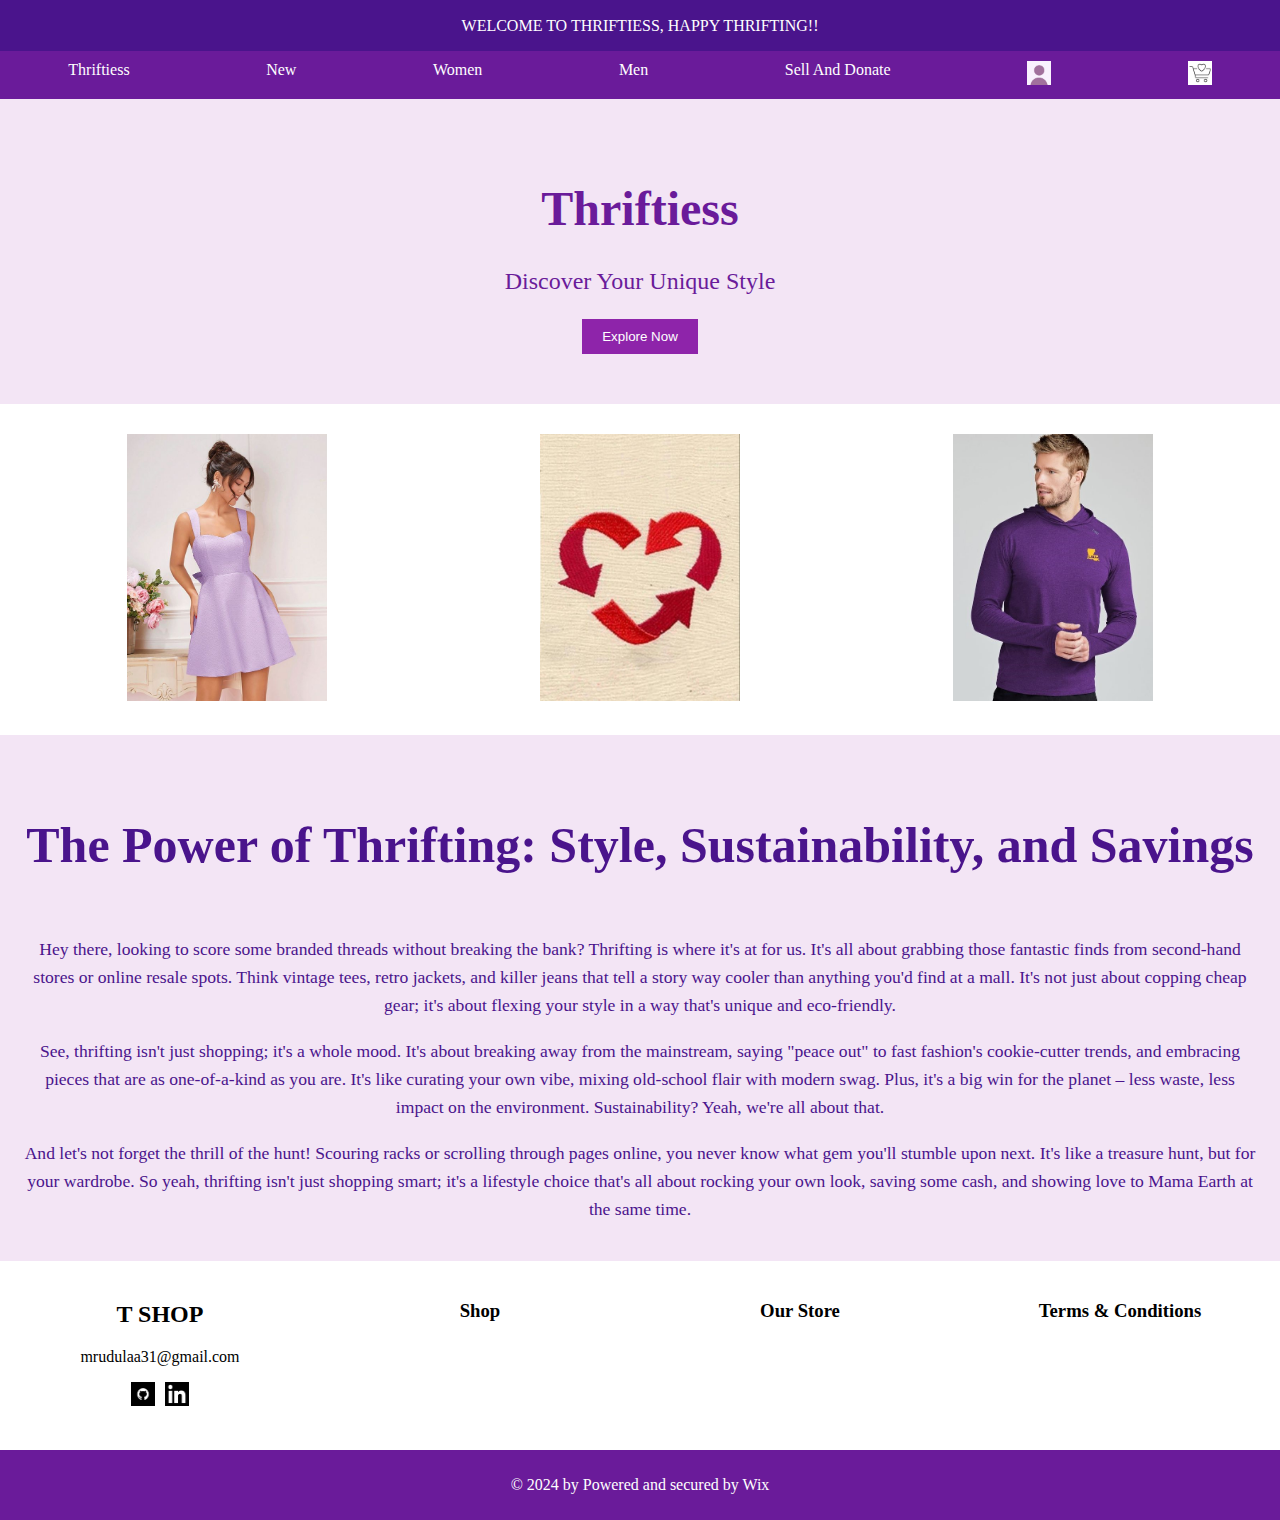
<file: index.html>
<!DOCTYPE html>
<html  xmlns:th="http://www.thymeleaf.org" lang="en">
<head>
    <meta charset="UTF-8">
    <meta name="viewport" content="width=device-width, initial-scale=1.0">
    <title>Thriftiess</title>
    <link rel="stylesheet" href="styles.css">
    <script async src="https://www.googletagmanager.com/gtag/js?id=G-VDDEMT9KJK"></script>
<script>
  window.dataLayer = window.dataLayer || [];
  function gtag(){dataLayer.push(arguments);}
  gtag('js', new Date());

  gtag('config', 'G-VDDEMT9KJK');
</script>
</head>
<body>
    <header>
        <div class="header-top">
            <p>WELCOME TO THRIFTIESS, HAPPY THRIFTING!!</p>
        </div>
        <nav>
            <ul>
                <li><a href="index.html">Thriftiess</a></li>
                <li><a href="new.html">New</a></li>
                <li><a href="women.html">Women</a></li>
                <li><a href="men.html">Men</a></li>
                <li><a href="sellanddonate.html">Sell And Donate</a></li>
                <li><a href="user.html"><img src="images/user.jpg" alt="User Icon"></a></li>
                <li><a href="cart.html"><img src="images/cart.jpg" alt="Cart Icon"></a></li>
            </ul>
        </nav>
    </header>
    <main>
        <section class="hero">
            <h1>Thriftiess</h1>
            <p>Discover Your Unique Style</p>
            <a href="new.html">
                <button>Explore Now</button>
              </a>
              
        </section>
        <section class="products">
            <div class="product">
                <img src="images/home1.jpg" alt="Product 1">
            </div>
            <div class="product">
                <img src="images/home3.jpg" alt="Product 2">
            </div>
            <div class="product">
                <img src="images/home2.jpg" alt="Product 3">
            </div>
        </section>
        <section class="about-thrifting">
            <h3> The Power of Thrifting: Style, Sustainability, and Savings</h3>
            <p>Hey there, looking to score some branded threads without breaking the bank? Thrifting is where it's at for us. It's all about grabbing those fantastic finds from second-hand stores or online resale spots. Think vintage tees, retro jackets, and killer jeans that tell a story way cooler than anything you'd find at a mall. It's not just about copping cheap gear; it's about flexing your style in a way that's unique and eco-friendly.</p>
            <p>See, thrifting isn't just shopping; it's a whole mood. It's about breaking away from the mainstream, saying "peace out" to fast fashion's cookie-cutter trends, and embracing pieces that are as one-of-a-kind as you are. It's like curating your own vibe, mixing old-school flair with modern swag. Plus, it's a big win for the planet – less waste, less impact on the environment. Sustainability? Yeah, we're all about that.</p>
            <p>And let's not forget the thrill of the hunt! Scouring racks or scrolling through pages online, you never know what gem you'll stumble upon next. It's like a treasure hunt, but for your wardrobe. So yeah, thrifting isn't just shopping smart; it's a lifestyle choice that's all about rocking your own look, saving some cash, and showing love to Mama Earth at the same time.</p>
        </section>
    </main>
    <footer>
        <div class="footer-section">
            <div class="footer-column">
                <h2>T SHOP</h2>
                <p>mrudulaa31@gmail.com</p>
                <div class="social-icons">
                    <a href="https://github.com/Mrudulaa031" target="_blank"><img src="images/git.png" alt="GitHub"></a>
                    <a href="https://linkedin.com/in/mrudulasachindeshpande" target="_blank"><img src="images/Li.png" alt="LinkedIn"></a>
                </div>
            </div>
            <div class="footer-column">
                <h3>Shop</h3>
                <ul>
                    <li><a href="new.html">New</a></li>
                    <li><a href="#">Women</a></li>
                    <li><a href="#">Men</a></li>
                </ul>
            </div>
            <div class="footer-column">
                <h3>Our Store</h3>
                <ul>
                    <li><a href="about-thrifting">About Us</a></li>
                    <li><a href="#">Subscribe</a></li>
                    <li><a href="#">FAQ</a></li>
                </ul>
            </div>
            <div class="footer-column">
                <h3>Terms & Conditions</h3>
                <ul>
                    <li><a href="#">Store Policy</a></li>
                    <li><a href="#">Shipping & Returns</a></li>
                    <li><a href="#">Payment Methods</a></li>
                </ul>
            </div>
        </div>
        <div class="footer-bottom">
            <p>&copy; 2024 by Powered and secured by <a href="https://wix.com">Wix</a></p>
        </div>
    </footer>
</body>
</html>
</file>
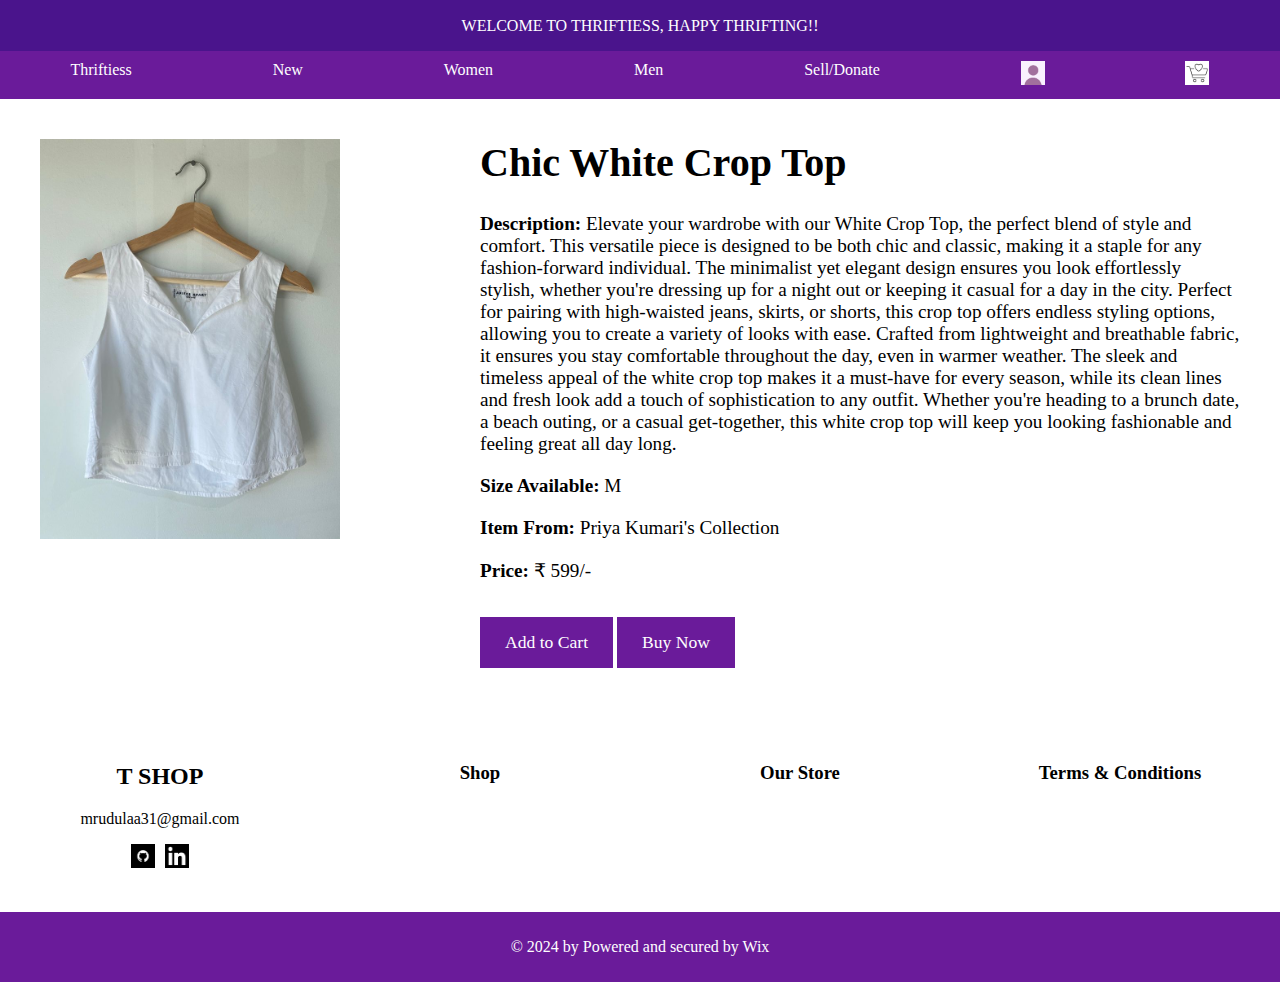
<file: 1.html>
<!DOCTYPE html>
<html lang="en">
<head>
    <meta charset="UTF-8">
    <meta name="viewport" content="width=device-width, initial-scale=1.0">
    <title>Chic White Crop Top - Thriftiess</title>
    <link rel="stylesheet" href="styles.css">
    <style>
        /* Additional CSS for product page layout */
        .product-container {
            display: flex;
            align-items: flex-start;
            justify-content: center;
            padding: 40px; /* Increased padding for more space */
            max-width: 1200px;
            margin: 0 auto;
        }
        
        .product-image {
            flex: 1;
            padding-right: 30px; /* Increased padding to move the image further from the text */
        }
        
        .product-image img {
            width: 100%;
            max-width: 300px; /* Slightly larger image */
            height: auto;
        }
        
        .product-details {
            flex: 2;
            padding-left: 30px; /* Added padding to separate content from the image */
        }
        
        .product-details h1 {
            margin-top: 0;
            font-size: 2.5em; /* Larger font size for better readability */
        }
        
        .product-details p {
            margin: 20px 0; /* Increased margin for spacing between paragraphs */
            font-size: 1.2em; /* Larger font size for better readability */
        }
        
        .product-details .button {
            display: inline-block;
            margin: 15px 0; /* Increased margin for spacing around buttons */
            padding: 15px 25px; /* Increased padding for a more substantial button */
            color: #fff;
            background-color: #6a1b9a;
            border: none;
            cursor: pointer;
            text-align: center;
            text-decoration: none;
            font-size: 1.1em; /* Slightly larger font size for buttons */
        }
        
        .product-details .button:hover {
            background-color: #4a148c;
        }
    </style>
</head>
<body>
    <header>
        <div class="header-top">
            <p>WELCOME TO THRIFTIESS, HAPPY THRIFTING!!</p>
        </div>
        <nav>
            <ul>
                <li><a href="index.html">Thriftiess</a></li>
                <li><a href="new.html">New</a></li>
                <li><a href="women.html">Women</a></li>
                <li><a href="men.html">Men</a></li>
                <li><a href="sellanddonate.html">Sell/Donate</a></li>
                <li><a href="user.html"><img src="images/user.jpg" alt="User Icon"></a></li>
                <li><a href="cart.html"><img src="images/cart.jpg" alt="Cart Icon"></a></li>
            </ul>
        </nav>
    </header>
    <main>
        <div class="product-container">
            <div class="product-image">
                <img src="images/women/1.jpg" alt="Chic White Crop Top">
            </div>
            <div class="product-details">
                <h1>Chic White Crop Top</h1>
                <p><strong>Description:</strong> Elevate your wardrobe with our White Crop Top, the perfect blend of style and comfort. This versatile piece is designed to be both chic and classic, making it a staple for any fashion-forward individual. The minimalist yet elegant design ensures you look effortlessly stylish, whether you're dressing up for a night out or keeping it casual for a day in the city. Perfect for pairing with high-waisted jeans, skirts, or shorts, this crop top offers endless styling options, allowing you to create a variety of looks with ease. Crafted from lightweight and breathable fabric, it ensures you stay comfortable throughout the day, even in warmer weather. The sleek and timeless appeal of the white crop top makes it a must-have for every season, while its clean lines and fresh look add a touch of sophistication to any outfit. Whether you're heading to a brunch date, a beach outing, or a casual get-together, this white crop top will keep you looking fashionable and feeling great all day long.</p>
                <p><strong>Size Available:</strong>  M</p>
                <p><strong>Item From:</strong> Priya Kumari's Collection</p>
                <p><strong>Price:</strong> ₹ 599/-</p>
                <a href="cart.html" class="button">Add to Cart</a>
                <a href="cart.html" class="button">Buy Now</a>
            </div>
        </div>
    </main>
    <footer>
        <div class="footer-section">
            <div class="footer-column">
                <h2>T SHOP</h2>
                <p>mrudulaa31@gmail.com</p>
                <div class="social-icons">
                    <a href="https://github.com/Mrudulaa031" target="_blank"><img src="images/git.png" alt="GitHub"></a>
                    <a href="https://linkedin.com/in/mrudulasachindeshpande" target="_blank"><img src="images/Li.png" alt="LinkedIn"></a>
                </div>
            </div>
            <div class="footer-column">
                <h3>Shop</h3>
                <ul>
                    <li><a href="new.html">New</a></li>
                    <li><a href="women.html">Women</a></li>
                    <li><a href="#">Men</a></li>
                </ul>
            </div>
            <div class="footer-column">
                <h3>Our Store</h3>
                <ul>
                    <li><a href="about-thrifting">About Us</a></li>
                    <li><a href="#">Subscribe</a></li>
                    <li><a href="#">FAQ</a></li>
                </ul>
            </div>
            <div class="footer-column">
                <h3>Terms & Conditions</h3>
                <ul>
                    <li><a href="#">Store Policy</a></li>
                    <li><a href="#">Shipping & Returns</a></li>
                    <li><a href="#">Payment Methods</a></li>
                </ul>
            </div>
        </div>
        <div class="footer-bottom">
            <p>&copy; 2024 by Powered and secured by <a href="https://wix.com">Wix</a></p>
        </div>
    </footer>
</body>
</html>
</file>
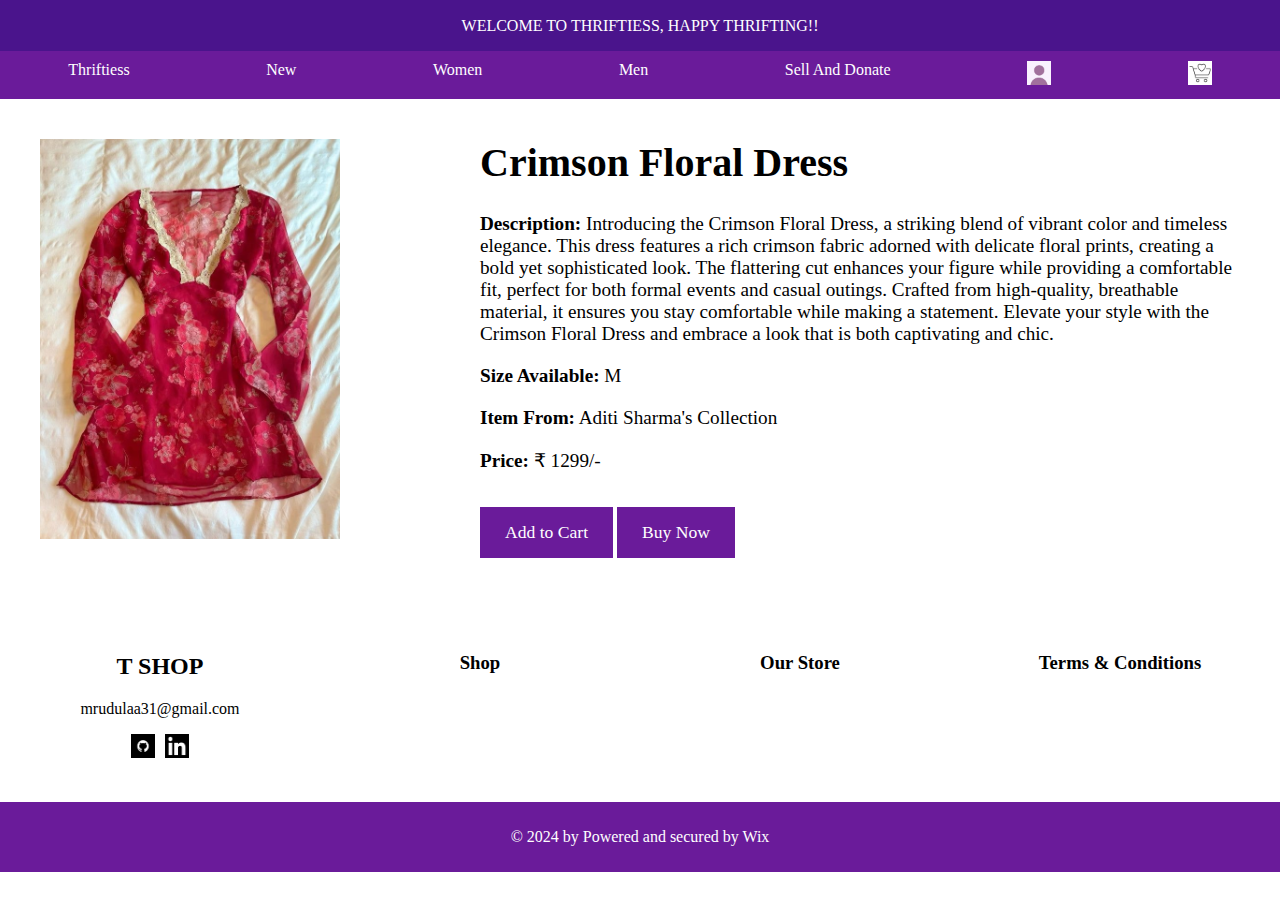
<file: 10.html>
<!DOCTYPE html>
<html lang="en">
<head>
    <meta charset="UTF-8">
    <meta name="viewport" content="width=device-width, initial-scale=1.0">
    <title>Crimson Floral Dress- Thriftiess</title>
    <link rel="stylesheet" href="styles.css">
    <style>
        /* Additional CSS for product page layout */
        .product-container {
            display: flex;
            align-items: flex-start;
            justify-content: center;
            padding: 40px; /* Increased padding for more space */
            max-width: 1200px;
            margin: 0 auto;
        }
        
        .product-image {
            flex: 1;
            padding-right: 30px; /* Increased padding to move the image further from the text */
        }
        
        .product-image img {
            width: 100%;
            max-width: 300px; /* Slightly larger image */
            height: auto;
        }
        
        .product-details {
            flex: 2;
            padding-left: 30px; /* Added padding to separate content from the image */
        }
        
        .product-details h1 {
            margin-top: 0;
            font-size: 2.5em; /* Larger font size for better readability */
        }
        
        .product-details p {
            margin: 20px 0; /* Increased margin for spacing between paragraphs */
            font-size: 1.2em; /* Larger font size for better readability */
        }
        
        .product-details .button {
            display: inline-block;
            margin: 15px 0; /* Increased margin for spacing around buttons */
            padding: 15px 25px; /* Increased padding for a more substantial button */
            color: #fff;
            background-color: #6a1b9a;
            border: none;
            cursor: pointer;
            text-align: center;
            text-decoration: none;
            font-size: 1.1em; /* Slightly larger font size for buttons */
        }
        
        .product-details .button:hover {
            background-color: #4a148c;
        }
    </style>
</head>
<body>
    <header>
        <div class="header-top">
            <p>WELCOME TO THRIFTIESS, HAPPY THRIFTING!!</p>
        </div>
        <nav>
            <ul>
                <li><a href="index.html">Thriftiess</a></li>
                <li><a href="new.html">New</a></li>
                <li><a href="women.html">Women</a></li>
                <li><a href="men.html">Men</a></li>
                <li><a href="sellanddonate.html">Sell And Donate</a></li>
                <li><a href="user.html"><img src="images/user.jpg" alt="User Icon"></a></li>
                <li><a href="cart.html"><img src="images/cart.jpg" alt="Cart Icon"></a></li>
            </ul>
        </nav>
    </header>
    <main>
        <div class="product-container">
            <div class="product-image">
                <img src="images/women/10.jpg" alt="Crimson Floral Dress">
            </div>
            <div class="product-details">
                <h1>Crimson Floral Dress</h1>
                <p><strong>Description:</strong> Introducing the Crimson Floral Dress, a striking blend of vibrant color and timeless elegance. This dress features a rich crimson fabric adorned with delicate floral prints, creating a bold yet sophisticated look. The flattering cut enhances your figure while providing a comfortable fit, perfect for both formal events and casual outings. Crafted from high-quality, breathable material, it ensures you stay comfortable while making a statement. Elevate your style with the Crimson Floral Dress and embrace a look that is both captivating and chic.</p>
                <p><strong>Size Available:</strong> M </p>
                <p><strong>Item From:</strong> Aditi Sharma's Collection</p>
                <p><strong>Price:</strong> ₹ 1299/-</p>
                <a href="cart.html" class="button">Add to Cart</a>
                <a href="cart.html" class="button">Buy Now</a>
            </div>
        </div>
    </main>
    <footer>
        <div class="footer-section">
            <div class="footer-column">
                <h2>T SHOP</h2>
                <p>mrudulaa31@gmail.com</p>
                <div class="social-icons">
                    <a href="https://github.com/Mrudulaa031" target="_blank"><img src="images/git.png" alt="GitHub"></a>
                    <a href="https://linkedin.com/in/mrudulasachindeshpande" target="_blank"><img src="images/Li.png" alt="LinkedIn"></a>
                </div>
            </div>
            <div class="footer-column">
                <h3>Shop</h3>
                <ul>
                    <li><a href="new.html">New</a></li>
                    <li><a href="women.html">Women</a></li>
                    <li><a href="#">Men</a></li>
                </ul>
            </div>
            <div class="footer-column">
                <h3>Our Store</h3>
                <ul>
                    <li><a href="about-thrifting">About Us</a></li>
                    <li><a href="#">Subscribe</a></li>
                    <li><a href="#">FAQ</a></li>
                </ul>
            </div>
            <div class="footer-column">
                <h3>Terms & Conditions</h3>
                <ul>
                    <li><a href="#">Store Policy</a></li>
                    <li><a href="#">Shipping & Returns</a></li>
                    <li><a href="#">Payment Methods</a></li>
                </ul>
            </div>
        </div>
        <div class="footer-bottom">
            <p>&copy; 2024 by Powered and secured by <a href="https://wix.com">Wix</a></p>
        </div>
    </footer>
</body>
</html>
</file>
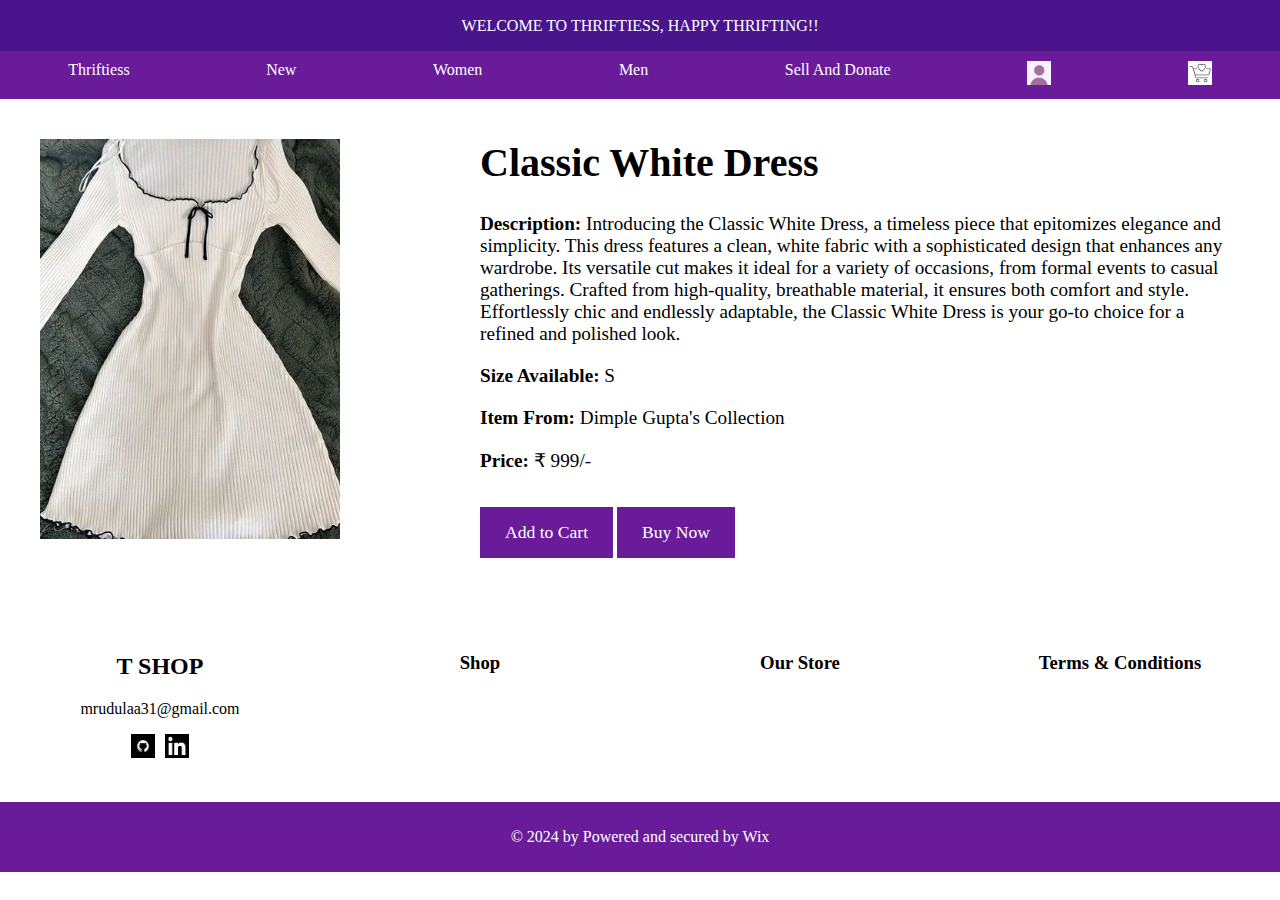
<file: 11.html>
<!DOCTYPE html>
<html lang="en">
<head>
    <meta charset="UTF-8">
    <meta name="viewport" content="width=device-width, initial-scale=1.0">
    <title>Classic White Dress- Thriftiess</title>
    <link rel="stylesheet" href="styles.css">
    <style>
        /* Additional CSS for product page layout */
        .product-container {
            display: flex;
            align-items: flex-start;
            justify-content: center;
            padding: 40px; /* Increased padding for more space */
            max-width: 1200px;
            margin: 0 auto;
        }
        
        .product-image {
            flex: 1;
            padding-right: 30px; /* Increased padding to move the image further from the text */
        }
        
        .product-image img {
            width: 100%;
            max-width: 300px; /* Slightly larger image */
            height: auto;
        }
        
        .product-details {
            flex: 2;
            padding-left: 30px; /* Added padding to separate content from the image */
        }
        
        .product-details h1 {
            margin-top: 0;
            font-size: 2.5em; /* Larger font size for better readability */
        }
        
        .product-details p {
            margin: 20px 0; /* Increased margin for spacing between paragraphs */
            font-size: 1.2em; /* Larger font size for better readability */
        }
        
        .product-details .button {
            display: inline-block;
            margin: 15px 0; /* Increased margin for spacing around buttons */
            padding: 15px 25px; /* Increased padding for a more substantial button */
            color: #fff;
            background-color: #6a1b9a;
            border: none;
            cursor: pointer;
            text-align: center;
            text-decoration: none;
            font-size: 1.1em; /* Slightly larger font size for buttons */
        }
        
        .product-details .button:hover {
            background-color: #4a148c;
        }
    </style>
</head>
<body>
    <header>
        <div class="header-top">
            <p>WELCOME TO THRIFTIESS, HAPPY THRIFTING!!</p>
        </div>
        <nav>
            <ul>
                <li><a href="index.html">Thriftiess</a></li>
                <li><a href="new.html">New</a></li>
                <li><a href="women.html">Women</a></li>
                <li><a href="men.html">Men</a></li>
                <li><a href="sellanddonate.html">Sell And Donate</a></li>
                <li><a href="user.html"><img src="images/user.jpg" alt="User Icon"></a></li>
                <li><a href="cart.html"><img src="images/cart.jpg" alt="Cart Icon"></a></li>
            </ul>
        </nav>
    </header>
    <main>
        <div class="product-container">
            <div class="product-image">
                <img src="images/women/11.jpg" alt="Classic White Dress">
            </div>
            <div class="product-details">
                <h1>Classic White Dress</h1>
                <p><strong>Description:</strong> Introducing the Classic White Dress, a timeless piece that epitomizes elegance and simplicity. This dress features a clean, white fabric with a sophisticated design that enhances any wardrobe. Its versatile cut makes it ideal for a variety of occasions, from formal events to casual gatherings. Crafted from high-quality, breathable material, it ensures both comfort and style. Effortlessly chic and endlessly adaptable, the Classic White Dress is your go-to choice for a refined and polished look.</p>
                <p><strong>Size Available:</strong> S </p>
                <p><strong>Item From:</strong> Dimple Gupta's Collection</p>
                <p><strong>Price:</strong> ₹ 999/-</p>
                <a href="cart.html" class="button">Add to Cart</a>
                <a href="cart.html" class="button">Buy Now</a>
            </div>
        </div>
    </main>
    <footer>
        <div class="footer-section">
            <div class="footer-column">
                <h2>T SHOP</h2>
                <p>mrudulaa31@gmail.com</p>
                <div class="social-icons">
                    <a href="https://github.com/Mrudulaa031" target="_blank"><img src="images/git.png" alt="GitHub"></a>
                    <a href="https://linkedin.com/in/mrudulasachindeshpande" target="_blank"><img src="images/Li.png" alt="LinkedIn"></a>
                </div>
            </div>
            <div class="footer-column">
                <h3>Shop</h3>
                <ul>
                    <li><a href="new.html">New</a></li>
                    <li><a href="women.html">Women</a></li>
                    <li><a href="#">Men</a></li>
                </ul>
            </div>
            <div class="footer-column">
                <h3>Our Store</h3>
                <ul>
                    <li><a href="about-thrifting">About Us</a></li>
                    <li><a href="#">Subscribe</a></li>
                    <li><a href="#">FAQ</a></li>
                </ul>
            </div>
            <div class="footer-column">
                <h3>Terms & Conditions</h3>
                <ul>
                    <li><a href="#">Store Policy</a></li>
                    <li><a href="#">Shipping & Returns</a></li>
                    <li><a href="#">Payment Methods</a></li>
                </ul>
            </div>
        </div>
        <div class="footer-bottom">
            <p>&copy; 2024 by Powered and secured by <a href="https://wix.com">Wix</a></p>
        </div>
    </footer>
</body>
</html>
</file>
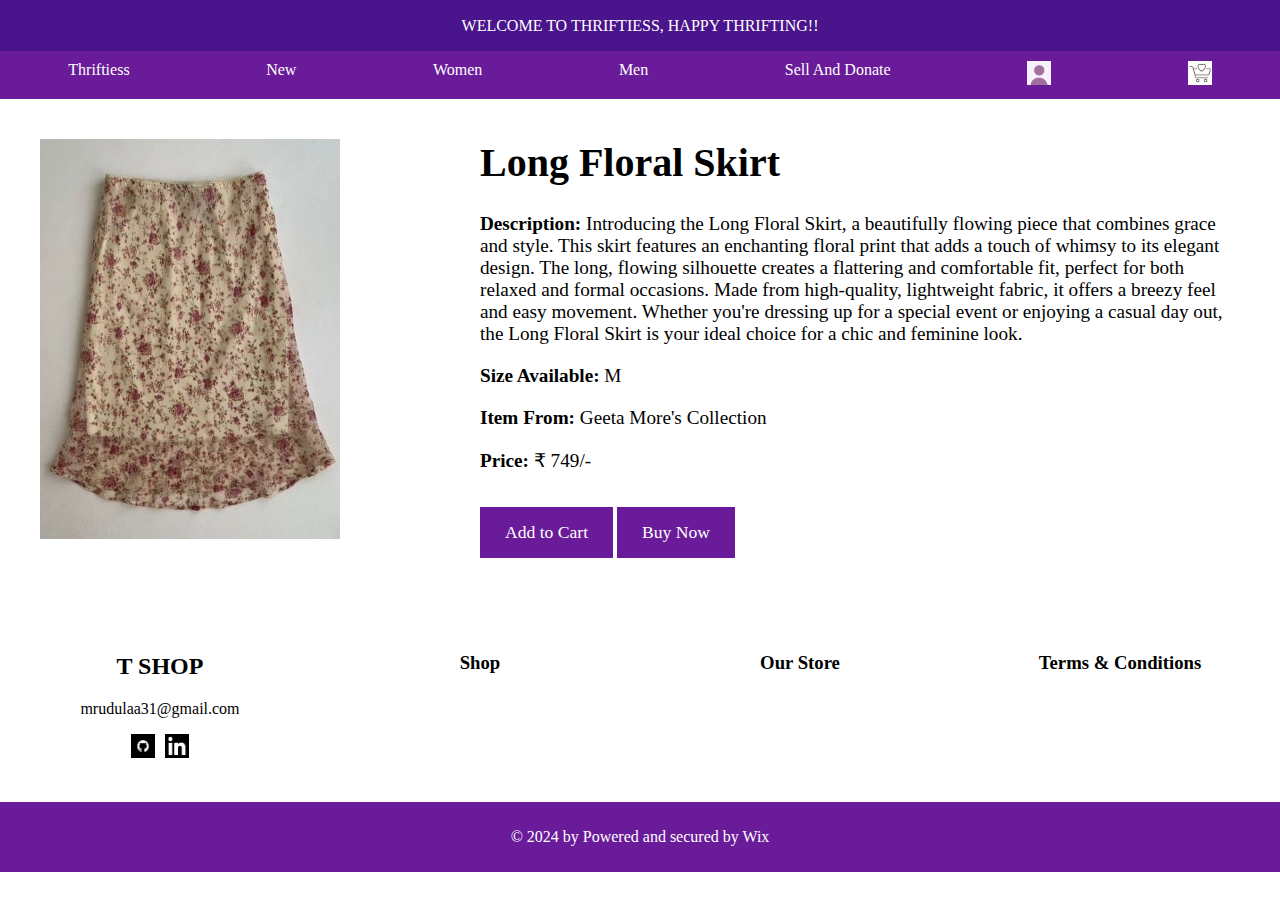
<file: 12.html>
<!DOCTYPE html>
<html lang="en">
<head>
    <meta charset="UTF-8">
    <meta name="viewport" content="width=device-width, initial-scale=1.0">
    <title>Long Floral Skirt- Thriftiess</title>
    <link rel="stylesheet" href="styles.css">
    <style>
        /* Additional CSS for product page layout */
        .product-container {
            display: flex;
            align-items: flex-start;
            justify-content: center;
            padding: 40px; /* Increased padding for more space */
            max-width: 1200px;
            margin: 0 auto;
        }
        
        .product-image {
            flex: 1;
            padding-right: 30px; /* Increased padding to move the image further from the text */
        }
        
        .product-image img {
            width: 100%;
            max-width: 300px; /* Slightly larger image */
            height: auto;
        }
        
        .product-details {
            flex: 2;
            padding-left: 30px; /* Added padding to separate content from the image */
        }
        
        .product-details h1 {
            margin-top: 0;
            font-size: 2.5em; /* Larger font size for better readability */
        }
        
        .product-details p {
            margin: 20px 0; /* Increased margin for spacing between paragraphs */
            font-size: 1.2em; /* Larger font size for better readability */
        }
        
        .product-details .button {
            display: inline-block;
            margin: 15px 0; /* Increased margin for spacing around buttons */
            padding: 15px 25px; /* Increased padding for a more substantial button */
            color: #fff;
            background-color: #6a1b9a;
            border: none;
            cursor: pointer;
            text-align: center;
            text-decoration: none;
            font-size: 1.1em; /* Slightly larger font size for buttons */
        }
        
        .product-details .button:hover {
            background-color: #4a148c;
        }
    </style>
</head>
<body>
    <header>
        <div class="header-top">
            <p>WELCOME TO THRIFTIESS, HAPPY THRIFTING!!</p>
        </div>
        <nav>
            <ul>
                <li><a href="index.html">Thriftiess</a></li>
                <li><a href="new.html">New</a></li>
                <li><a href="women.html">Women</a></li>
                <li><a href="men.html">Men</a></li>
                <li><a href="sellanddonate.html">Sell And Donate</a></li>
                <li><a href="user.html"><img src="images/user.jpg" alt="User Icon"></a></li>
                <li><a href="cart.html"><img src="images/cart.jpg" alt="Cart Icon"></a></li>
            </ul>
        </nav>
    </header>
    <main>
        <div class="product-container">
            <div class="product-image">
                <img src="images/women/12.jpg" alt="Long Floral Skirt">
            </div>
            <div class="product-details">
                <h1>Long Floral Skirt</h1>
                <p><strong>Description:</strong> Introducing the Long Floral Skirt, a beautifully flowing piece that combines grace and style. This skirt features an enchanting floral print that adds a touch of whimsy to its elegant design. The long, flowing silhouette creates a flattering and comfortable fit, perfect for both relaxed and formal occasions. Made from high-quality, lightweight fabric, it offers a breezy feel and easy movement. Whether you're dressing up for a special event or enjoying a casual day out, the Long Floral Skirt is your ideal choice for a chic and feminine look.</p>
                <p><strong>Size Available:</strong> M </p>
                <p><strong>Item From:</strong> Geeta More's Collection</p>
                <p><strong>Price:</strong> ₹ 749/-</p>
                <a href="cart.html" class="button">Add to Cart</a>
                <a href="cart.html" class="button">Buy Now</a>
            </div>
        </div>
    </main>
    <footer>
        <div class="footer-section">
            <div class="footer-column">
                <h2>T SHOP</h2>
                <p>mrudulaa31@gmail.com</p>
                <div class="social-icons">
                    <a href="https://github.com/Mrudulaa031" target="_blank"><img src="images/git.png" alt="GitHub"></a>
                    <a href="https://linkedin.com/in/mrudulasachindeshpande" target="_blank"><img src="images/Li.png" alt="LinkedIn"></a>
                </div>
            </div>
            <div class="footer-column">
                <h3>Shop</h3>
                <ul>
                    <li><a href="new.html">New</a></li>
                    <li><a href="women.html">Women</a></li>
                    <li><a href="#">Men</a></li>
                </ul>
            </div>
            <div class="footer-column">
                <h3>Our Store</h3>
                <ul>
                    <li><a href="about-thrifting">About Us</a></li>
                    <li><a href="#">Subscribe</a></li>
                    <li><a href="#">FAQ</a></li>
                </ul>
            </div>
            <div class="footer-column">
                <h3>Terms & Conditions</h3>
                <ul>
                    <li><a href="#">Store Policy</a></li>
                    <li><a href="#">Shipping & Returns</a></li>
                    <li><a href="#">Payment Methods</a></li>
                </ul>
            </div>
        </div>
        <div class="footer-bottom">
            <p>&copy; 2024 by Powered and secured by <a href="https://wix.com">Wix</a></p>
        </div>
    </footer>
</body>
</html>
</file>
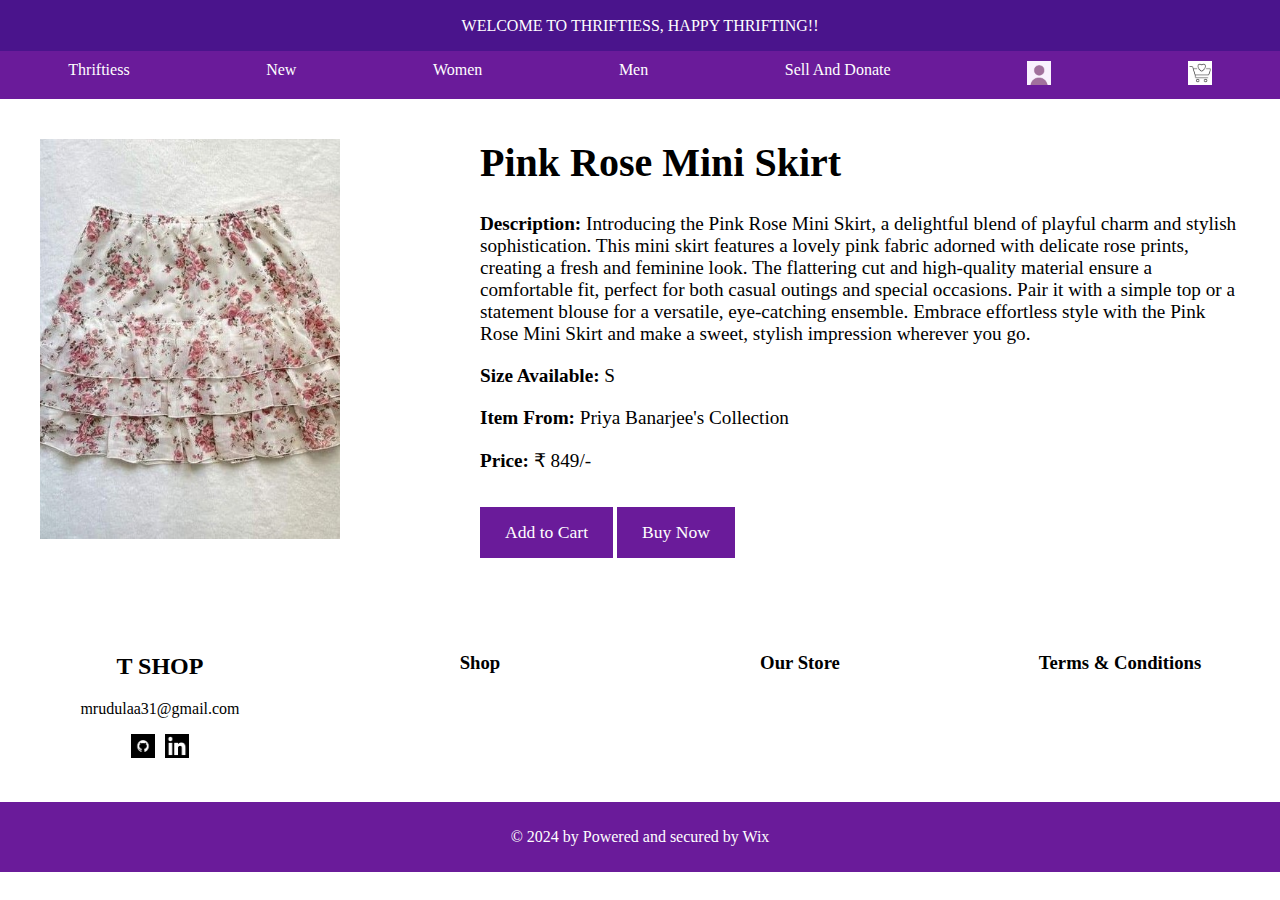
<file: 13.html>
<!DOCTYPE html>
<html lang="en">
<head>
    <meta charset="UTF-8">
    <meta name="viewport" content="width=device-width, initial-scale=1.0">
    <title>Pink Rose Mini Skirt- Thriftiess</title>
    <link rel="stylesheet" href="styles.css">
    <style>
        /* Additional CSS for product page layout */
        .product-container {
            display: flex;
            align-items: flex-start;
            justify-content: center;
            padding: 40px; /* Increased padding for more space */
            max-width: 1200px;
            margin: 0 auto;
        }
        
        .product-image {
            flex: 1;
            padding-right: 30px; /* Increased padding to move the image further from the text */
        }
        
        .product-image img {
            width: 100%;
            max-width: 300px; /* Slightly larger image */
            height: auto;
        }
        
        .product-details {
            flex: 2;
            padding-left: 30px; /* Added padding to separate content from the image */
        }
        
        .product-details h1 {
            margin-top: 0;
            font-size: 2.5em; /* Larger font size for better readability */
        }
        
        .product-details p {
            margin: 20px 0; /* Increased margin for spacing between paragraphs */
            font-size: 1.2em; /* Larger font size for better readability */
        }
        
        .product-details .button {
            display: inline-block;
            margin: 15px 0; /* Increased margin for spacing around buttons */
            padding: 15px 25px; /* Increased padding for a more substantial button */
            color: #fff;
            background-color: #6a1b9a;
            border: none;
            cursor: pointer;
            text-align: center;
            text-decoration: none;
            font-size: 1.1em; /* Slightly larger font size for buttons */
        }
        
        .product-details .button:hover {
            background-color: #4a148c;
        }
    </style>
</head>
<body>
    <header>
        <div class="header-top">
            <p>WELCOME TO THRIFTIESS, HAPPY THRIFTING!!</p>
        </div>
        <nav>
            <ul>
                <li><a href="index.html">Thriftiess</a></li>
                <li><a href="new.html">New</a></li>
                <li><a href="women.html">Women</a></li>
                <li><a href="men.html">Men</a></li>
                <li><a href="sellanddonate.html">Sell And Donate</a></li>
                <li><a href="user.html"><img src="images/user.jpg" alt="User Icon"></a></li>
                <li><a href="cart.html"><img src="images/cart.jpg" alt="Cart Icon"></a></li>
            </ul>
        </nav>
    </header>
    <main>
        <div class="product-container">
            <div class="product-image">
                <img src="images/women/13.jpg" alt="Pink Rose Mini Skirt">
            </div>
            <div class="product-details">
                <h1>Pink Rose Mini Skirt</h1>
                <p><strong>Description:</strong> Introducing the Pink Rose Mini Skirt, a delightful blend of playful charm and stylish sophistication. This mini skirt features a lovely pink fabric adorned with delicate rose prints, creating a fresh and feminine look. The flattering cut and high-quality material ensure a comfortable fit, perfect for both casual outings and special occasions. Pair it with a simple top or a statement blouse for a versatile, eye-catching ensemble. Embrace effortless style with the Pink Rose Mini Skirt and make a sweet, stylish impression wherever you go.</p>
                <p><strong>Size Available:</strong> S </p>
                <p><strong>Item From:</strong> Priya Banarjee's Collection</p>
                <p><strong>Price:</strong> ₹ 849/-</p>
                <a href="cart.html" class="button">Add to Cart</a>
                <a href="cart.html" class="button">Buy Now</a>
            </div>
        </div>
    </main>
    <footer>
        <div class="footer-section">
            <div class="footer-column">
                <h2>T SHOP</h2>
                <p>mrudulaa31@gmail.com</p>
                <div class="social-icons">
                    <a href="https://github.com/Mrudulaa031" target="_blank"><img src="images/git.png" alt="GitHub"></a>
                    <a href="https://linkedin.com/in/mrudulasachindeshpande" target="_blank"><img src="images/Li.png" alt="LinkedIn"></a>
                </div>
            </div>
            <div class="footer-column">
                <h3>Shop</h3>
                <ul>
                    <li><a href="new.html">New</a></li>
                    <li><a href="women.html">Women</a></li>
                    <li><a href="#">Men</a></li>
                </ul>
            </div>
            <div class="footer-column">
                <h3>Our Store</h3>
                <ul>
                    <li><a href="about-thrifting">About Us</a></li>
                    <li><a href="#">Subscribe</a></li>
                    <li><a href="#">FAQ</a></li>
                </ul>
            </div>
            <div class="footer-column">
                <h3>Terms & Conditions</h3>
                <ul>
                    <li><a href="#">Store Policy</a></li>
                    <li><a href="#">Shipping & Returns</a></li>
                    <li><a href="#">Payment Methods</a></li>
                </ul>
            </div>
        </div>
        <div class="footer-bottom">
            <p>&copy; 2024 by Powered and secured by <a href="https://wix.com">Wix</a></p>
        </div>
    </footer>
</body>
</html>
</file>
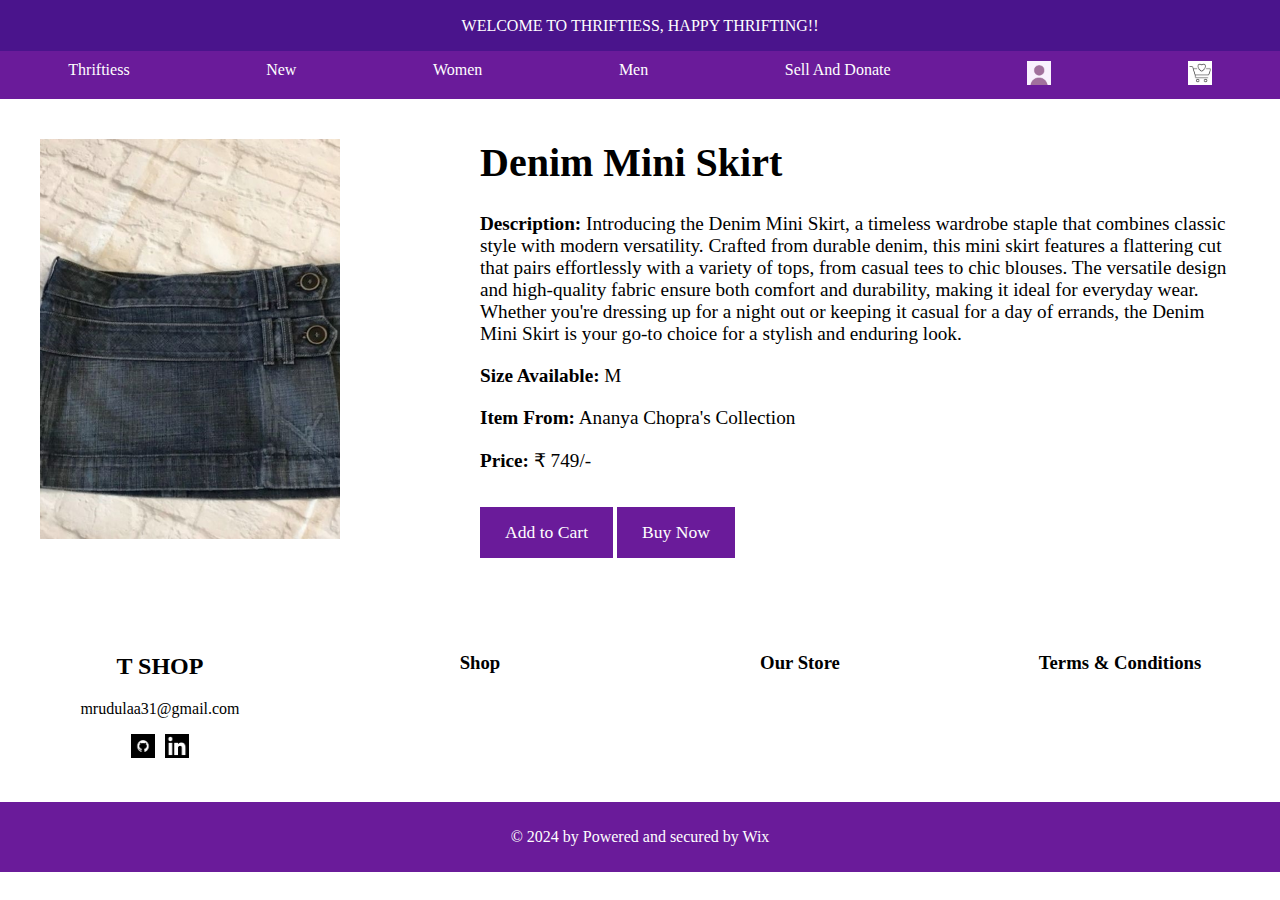
<file: 14.html>
<!DOCTYPE html>
<html lang="en">
<head>
    <meta charset="UTF-8">
    <meta name="viewport" content="width=device-width, initial-scale=1.0">
    <title>Denim Mini Skirt- Thriftiess</title>
    <link rel="stylesheet" href="styles.css">
    <style>
        /* Additional CSS for product page layout */
        .product-container {
            display: flex;
            align-items: flex-start;
            justify-content: center;
            padding: 40px; /* Increased padding for more space */
            max-width: 1200px;
            margin: 0 auto;
        }
        
        .product-image {
            flex: 1;
            padding-right: 30px; /* Increased padding to move the image further from the text */
        }
        
        .product-image img {
            width: 100%;
            max-width: 300px; /* Slightly larger image */
            height: auto;
        }
        
        .product-details {
            flex: 2;
            padding-left: 30px; /* Added padding to separate content from the image */
        }
        
        .product-details h1 {
            margin-top: 0;
            font-size: 2.5em; /* Larger font size for better readability */
        }
        
        .product-details p {
            margin: 20px 0; /* Increased margin for spacing between paragraphs */
            font-size: 1.2em; /* Larger font size for better readability */
        }
        
        .product-details .button {
            display: inline-block;
            margin: 15px 0; /* Increased margin for spacing around buttons */
            padding: 15px 25px; /* Increased padding for a more substantial button */
            color: #fff;
            background-color: #6a1b9a;
            border: none;
            cursor: pointer;
            text-align: center;
            text-decoration: none;
            font-size: 1.1em; /* Slightly larger font size for buttons */
        }
        
        .product-details .button:hover {
            background-color: #4a148c;
        }
    </style>
</head>
<body>
    <header>
        <div class="header-top">
            <p>WELCOME TO THRIFTIESS, HAPPY THRIFTING!!</p>
        </div>
        <nav>
            <ul>
                <li><a href="index.html">Thriftiess</a></li>
                <li><a href="new.html">New</a></li>
                <li><a href="women.html">Women</a></li>
                <li><a href="men.html">Men</a></li>
                <li><a href="sellanddonate.html">Sell And Donate</a></li>
                <li><a href="user.html"><img src="images/user.jpg" alt="User Icon"></a></li>
                <li><a href="cart.html"><img src="images/cart.jpg" alt="Cart Icon"></a></li>
            </ul>
        </nav>
    </header>
    <main>
        <div class="product-container">
            <div class="product-image">
                <img src="images/women/14.jpg" alt="Denim Mini Skirt">
            </div>
            <div class="product-details">
                <h1>Denim Mini Skirt</h1>
                <p><strong>Description:</strong> Introducing the Denim Mini Skirt, a timeless wardrobe staple that combines classic style with modern versatility. Crafted from durable denim, this mini skirt features a flattering cut that pairs effortlessly with a variety of tops, from casual tees to chic blouses. The versatile design and high-quality fabric ensure both comfort and durability, making it ideal for everyday wear. Whether you're dressing up for a night out or keeping it casual for a day of errands, the Denim Mini Skirt is your go-to choice for a stylish and enduring look.</p>
                <p><strong>Size Available:</strong> M </p>
                <p><strong>Item From:</strong> Ananya Chopra's Collection</p>
                <p><strong>Price:</strong> ₹ 749/-</p>
                <a href="cart.html" class="button">Add to Cart</a>
                <a href="cart.html" class="button">Buy Now</a>
            </div>
        </div>
    </main>
    <footer>
        <div class="footer-section">
            <div class="footer-column">
                <h2>T SHOP</h2>
                <p>mrudulaa31@gmail.com</p>
                <div class="social-icons">
                    <a href="https://github.com/Mrudulaa031" target="_blank"><img src="images/git.png" alt="GitHub"></a>
                    <a href="https://linkedin.com/in/mrudulasachindeshpande" target="_blank"><img src="images/Li.png" alt="LinkedIn"></a>
                </div>
            </div>
            <div class="footer-column">
                <h3>Shop</h3>
                <ul>
                    <li><a href="new.html">New</a></li>
                    <li><a href="women.html">Women</a></li>
                    <li><a href="#">Men</a></li>
                </ul>
            </div>
            <div class="footer-column">
                <h3>Our Store</h3>
                <ul>
                    <li><a href="about-thrifting">About Us</a></li>
                    <li><a href="#">Subscribe</a></li>
                    <li><a href="#">FAQ</a></li>
                </ul>
            </div>
            <div class="footer-column">
                <h3>Terms & Conditions</h3>
                <ul>
                    <li><a href="#">Store Policy</a></li>
                    <li><a href="#">Shipping & Returns</a></li>
                    <li><a href="#">Payment Methods</a></li>
                </ul>
            </div>
        </div>
        <div class="footer-bottom">
            <p>&copy; 2024 by Powered and secured by <a href="https://wix.com">Wix</a></p>
        </div>
    </footer>
</body>
</html>
</file>
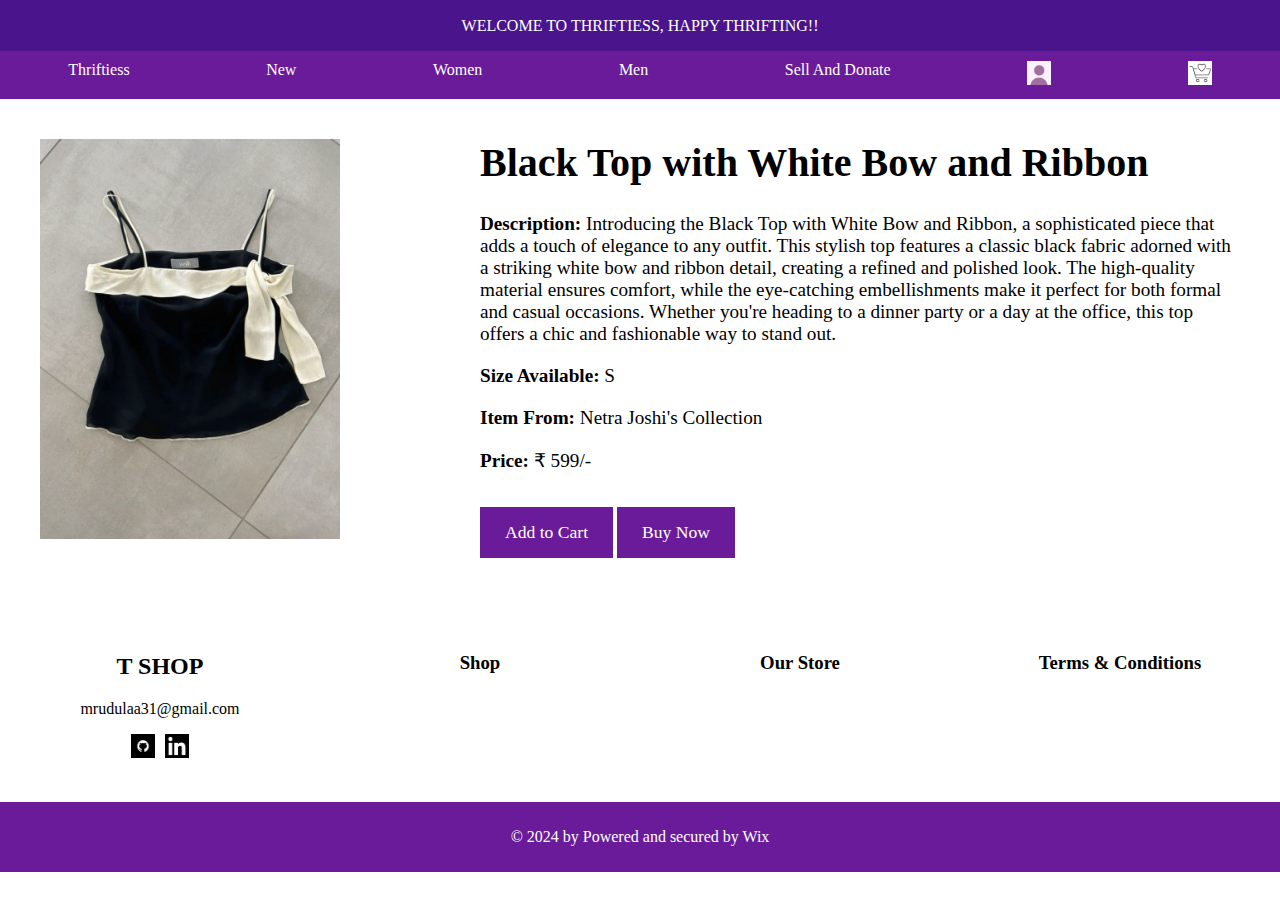
<file: 15.html>
<!DOCTYPE html>
<html lang="en">
<head>
    <meta charset="UTF-8">
    <meta name="viewport" content="width=device-width, initial-scale=1.0">
    <title>Black Top with White Bow and Ribbon- Thriftiess</title>
    <link rel="stylesheet" href="styles.css">
    <style>
        /* Additional CSS for product page layout */
        .product-container {
            display: flex;
            align-items: flex-start;
            justify-content: center;
            padding: 40px; /* Increased padding for more space */
            max-width: 1200px;
            margin: 0 auto;
        }
        
        .product-image {
            flex: 1;
            padding-right: 30px; /* Increased padding to move the image further from the text */
        }
        
        .product-image img {
            width: 100%;
            max-width: 300px; /* Slightly larger image */
            height: auto;
        }
        
        .product-details {
            flex: 2;
            padding-left: 30px; /* Added padding to separate content from the image */
        }
        
        .product-details h1 {
            margin-top: 0;
            font-size: 2.5em; /* Larger font size for better readability */
        }
        
        .product-details p {
            margin: 20px 0; /* Increased margin for spacing between paragraphs */
            font-size: 1.2em; /* Larger font size for better readability */
        }
        
        .product-details .button {
            display: inline-block;
            margin: 15px 0; /* Increased margin for spacing around buttons */
            padding: 15px 25px; /* Increased padding for a more substantial button */
            color: #fff;
            background-color: #6a1b9a;
            border: none;
            cursor: pointer;
            text-align: center;
            text-decoration: none;
            font-size: 1.1em; /* Slightly larger font size for buttons */
        }
        
        .product-details .button:hover {
            background-color: #4a148c;
        }
    </style>
</head>
<body>
    <header>
        <div class="header-top">
            <p>WELCOME TO THRIFTIESS, HAPPY THRIFTING!!</p>
        </div>
        <nav>
            <ul>
                <li><a href="index.html">Thriftiess</a></li>
                <li><a href="new.html">New</a></li>
                <li><a href="women.html">Women</a></li>
                <li><a href="men.html">Men</a></li>
                <li><a href="sellanddonate.html">Sell And Donate</a></li>
                <li><a href="user.html"><img src="images/user.jpg" alt="User Icon"></a></li>
                <li><a href="cart.html"><img src="images/cart.jpg" alt="Cart Icon"></a></li>
            </ul>
        </nav>
    </header>
    <main>
        <div class="product-container">
            <div class="product-image">
                <img src="images/women/15.jpg" alt="Black Top with White Bow and Ribbon">
            </div>
            <div class="product-details">
                <h1>Black Top with White Bow and Ribbon</h1>
                <p><strong>Description:</strong> Introducing the Black Top with White Bow and Ribbon, a sophisticated piece that adds a touch of elegance to any outfit. This stylish top features a classic black fabric adorned with a striking white bow and ribbon detail, creating a refined and polished look. The high-quality material ensures comfort, while the eye-catching embellishments make it perfect for both formal and casual occasions. Whether you're heading to a dinner party or a day at the office, this top offers a chic and fashionable way to stand out.</p>
                <p><strong>Size Available:</strong> S </p>
                <p><strong>Item From:</strong> Netra Joshi's Collection</p>
                <p><strong>Price:</strong> ₹ 599/-</p>
                <a href="cart.html" class="button">Add to Cart</a>
                <a href="cart.html" class="button">Buy Now</a>
            </div>
        </div>
    </main>
    <footer>
        <div class="footer-section">
            <div class="footer-column">
                <h2>T SHOP</h2>
                <p>mrudulaa31@gmail.com</p>
                <div class="social-icons">
                    <a href="https://github.com/Mrudulaa031" target="_blank"><img src="images/git.png" alt="GitHub"></a>
                    <a href="https://linkedin.com/in/mrudulasachindeshpande" target="_blank"><img src="images/Li.png" alt="LinkedIn"></a>
                </div>
            </div>
            <div class="footer-column">
                <h3>Shop</h3>
                <ul>
                    <li><a href="new.html">New</a></li>
                    <li><a href="women.html">Women</a></li>
                    <li><a href="#">Men</a></li>
                </ul>
            </div>
            <div class="footer-column">
                <h3>Our Store</h3>
                <ul>
                    <li><a href="about-thrifting">About Us</a></li>
                    <li><a href="#">Subscribe</a></li>
                    <li><a href="#">FAQ</a></li>
                </ul>
            </div>
            <div class="footer-column">
                <h3>Terms & Conditions</h3>
                <ul>
                    <li><a href="#">Store Policy</a></li>
                    <li><a href="#">Shipping & Returns</a></li>
                    <li><a href="#">Payment Methods</a></li>
                </ul>
            </div>
        </div>
        <div class="footer-bottom">
            <p>&copy; 2024 by Powered and secured by <a href="https://wix.com">Wix</a></p>
        </div>
    </footer>
</body>
</html>
</file>
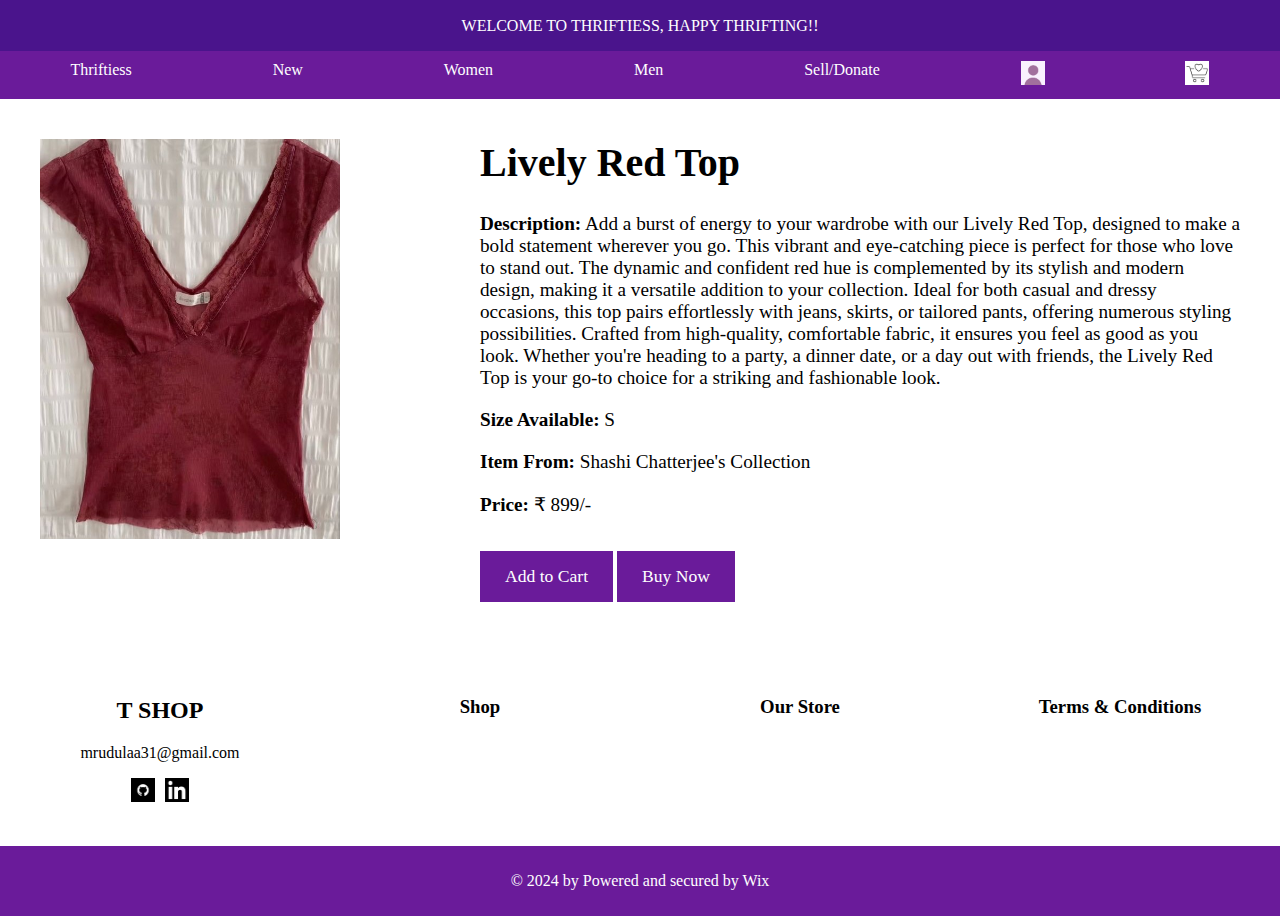
<file: 2.html>
<!DOCTYPE html>
<html lang="en">
<head>
    <meta charset="UTF-8">
    <meta name="viewport" content="width=device-width, initial-scale=1.0">
    <title>Lively Red Top - Thriftiess</title>
    <link rel="stylesheet" href="styles.css">
    <style>
        /* Additional CSS for product page layout */
        .product-container {
            display: flex;
            align-items: flex-start;
            justify-content: center;
            padding: 40px; /* Increased padding for more space */
            max-width: 1200px;
            margin: 0 auto;
        }
        
        .product-image {
            flex: 1;
            padding-right: 30px; /* Increased padding to move the image further from the text */
        }
        
        .product-image img {
            width: 100%;
            max-width: 300px; /* Slightly larger image */
            height: auto;
        }
        
        .product-details {
            flex: 2;
            padding-left: 30px; /* Added padding to separate content from the image */
        }
        
        .product-details h1 {
            margin-top: 0;
            font-size: 2.5em; /* Larger font size for better readability */
        }
        
        .product-details p {
            margin: 20px 0; /* Increased margin for spacing between paragraphs */
            font-size: 1.2em; /* Larger font size for better readability */
        }
        
        .product-details .button {
            display: inline-block;
            margin: 15px 0; /* Increased margin for spacing around buttons */
            padding: 15px 25px; /* Increased padding for a more substantial button */
            color: #fff;
            background-color: #6a1b9a;
            border: none;
            cursor: pointer;
            text-align: center;
            text-decoration: none;
            font-size: 1.1em; /* Slightly larger font size for buttons */
        }
        
        .product-details .button:hover {
            background-color: #4a148c;
        }
    </style>
</head>
<body>
    <header>
        <div class="header-top">
            <p>WELCOME TO THRIFTIESS, HAPPY THRIFTING!!</p>
        </div>
        <nav>
            <ul>
                <li><a href="index.html">Thriftiess</a></li>
                <li><a href="new.html">New</a></li>
                <li><a href="women.html">Women</a></li>
                <li><a href="men.html">Men</a></li>
                <li><a href="sellanddonate.html">Sell/Donate</a></li>
                <li><a href="user.html"><img src="images/user.jpg" alt="User Icon"></a></li>
                <li><a href="cart.html"><img src="images/cart.jpg" alt="Cart Icon"></a></li>
            </ul>
        </nav>
    </header>
    <main>
        <div class="product-container">
            <div class="product-image">
                <img src="images/women/2.jpg" alt="Lively Red Top">
            </div>
            <div class="product-details">
                <h1>Lively Red Top</h1>
                <p><strong>Description:</strong> Add a burst of energy to your wardrobe with our Lively Red Top, designed to make a bold statement wherever you go. This vibrant and eye-catching piece is perfect for those who love to stand out. The dynamic and confident red hue is complemented by its stylish and modern design, making it a versatile addition to your collection. Ideal for both casual and dressy occasions, this top pairs effortlessly with jeans, skirts, or tailored pants, offering numerous styling possibilities. Crafted from high-quality, comfortable fabric, it ensures you feel as good as you look. Whether you're heading to a party, a dinner date, or a day out with friends, the Lively Red Top is your go-to choice for a striking and fashionable look.</p>
                <p><strong>Size Available:</strong> S </p>
                <p><strong>Item From:</strong> Shashi Chatterjee's Collection</p>
                <p><strong>Price:</strong> ₹ 899/-</p>
                <a href="cart.html" class="button">Add to Cart</a>
                <a href="cart.html" class="button">Buy Now</a>
            </div>
        </div>
    </main>
    <footer>
        <div class="footer-section">
            <div class="footer-column">
                <h2>T SHOP</h2>
                <p>mrudulaa31@gmail.com</p>
                <div class="social-icons">
                    <a href="https://github.com/Mrudulaa031" target="_blank"><img src="images/git.png" alt="GitHub"></a>
                    <a href="https://linkedin.com/in/mrudulasachindeshpande" target="_blank"><img src="images/Li.png" alt="LinkedIn"></a>
                </div>
            </div>
            <div class="footer-column">
                <h3>Shop</h3>
                <ul>
                    <li><a href="new.html">New</a></li>
                    <li><a href="women.html">Women</a></li>
                    <li><a href="#">Men</a></li>
                </ul>
            </div>
            <div class="footer-column">
                <h3>Our Store</h3>
                <ul>
                    <li><a href="about-thrifting">About Us</a></li>
                    <li><a href="#">Subscribe</a></li>
                    <li><a href="#">FAQ</a></li>
                </ul>
            </div>
            <div class="footer-column">
                <h3>Terms & Conditions</h3>
                <ul>
                    <li><a href="#">Store Policy</a></li>
                    <li><a href="#">Shipping & Returns</a></li>
                    <li><a href="#">Payment Methods</a></li>
                </ul>
            </div>
        </div>
        <div class="footer-bottom">
            <p>&copy; 2024 by Powered and secured by <a href="https://wix.com">Wix</a></p>
        </div>
    </footer>
</body>
</html>
</file>
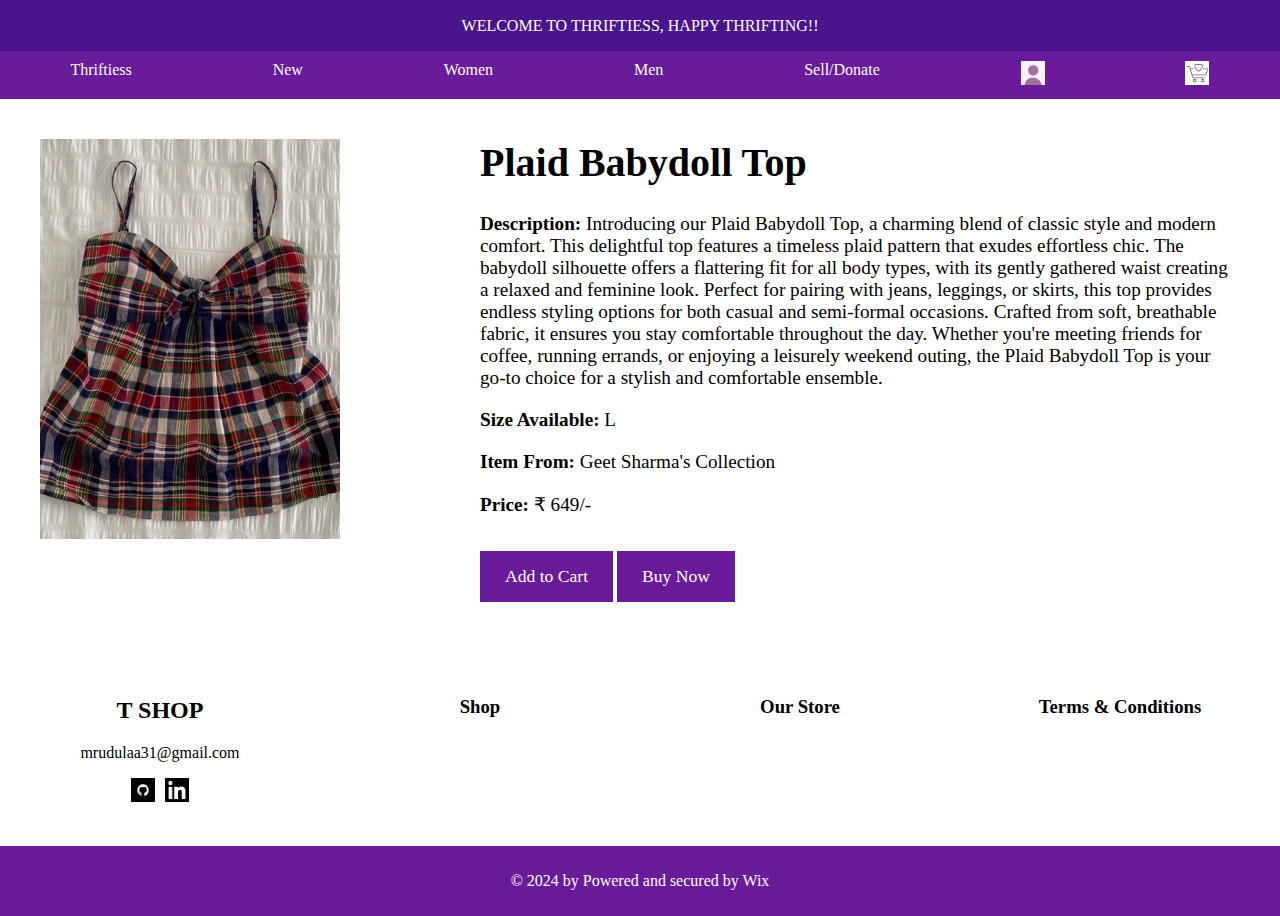
<file: 3.html>
<!DOCTYPE html>
<html lang="en">
<head>
    <meta charset="UTF-8">
    <meta name="viewport" content="width=device-width, initial-scale=1.0">
    <title>Plaid Babydoll Top - Thriftiess</title>
    <link rel="stylesheet" href="styles.css">
    <style>
        /* Additional CSS for product page layout */
        .product-container {
            display: flex;
            align-items: flex-start;
            justify-content: center;
            padding: 40px; /* Increased padding for more space */
            max-width: 1200px;
            margin: 0 auto;
        }
        
        .product-image {
            flex: 1;
            padding-right: 30px; /* Increased padding to move the image further from the text */
        }
        
        .product-image img {
            width: 100%;
            max-width: 300px; /* Slightly larger image */
            height: auto;
        }
        
        .product-details {
            flex: 2;
            padding-left: 30px; /* Added padding to separate content from the image */
        }
        
        .product-details h1 {
            margin-top: 0;
            font-size: 2.5em; /* Larger font size for better readability */
        }
        
        .product-details p {
            margin: 20px 0; /* Increased margin for spacing between paragraphs */
            font-size: 1.2em; /* Larger font size for better readability */
        }
        
        .product-details .button {
            display: inline-block;
            margin: 15px 0; /* Increased margin for spacing around buttons */
            padding: 15px 25px; /* Increased padding for a more substantial button */
            color: #fff;
            background-color: #6a1b9a;
            border: none;
            cursor: pointer;
            text-align: center;
            text-decoration: none;
            font-size: 1.1em; /* Slightly larger font size for buttons */
        }
        
        .product-details .button:hover {
            background-color: #4a148c;
        }
    </style>
</head>
<body>
    <header>
        <div class="header-top">
            <p>WELCOME TO THRIFTIESS, HAPPY THRIFTING!!</p>
        </div>
        <nav>
            <ul>
                <li><a href="index.html">Thriftiess</a></li>
                <li><a href="new.html">New</a></li>
                <li><a href="women.html">Women</a></li>
                <li><a href="men.html">Men</a></li>
                <li><a href="sellanddonate.html">Sell/Donate</a></li>
                <li><a href="user.html"><img src="images/user.jpg" alt="User Icon"></a></li>
                <li><a href="cart.html"><img src="images/cart.jpg" alt="Cart Icon"></a></li>
            </ul>
        </nav>
    </header>
    <main>
        <div class="product-container">
            <div class="product-image">
                <img src="images/women/3.jpg" alt="Plaid Babydoll Top">
            </div>
            <div class="product-details">
                <h1>Plaid Babydoll Top</h1>
                <p><strong>Description:</strong> Introducing our Plaid Babydoll Top, a charming blend of classic style and modern comfort. This delightful top features a timeless plaid pattern that exudes effortless chic. The babydoll silhouette offers a flattering fit for all body types, with its gently gathered waist creating a relaxed and feminine look. Perfect for pairing with jeans, leggings, or skirts, this top provides endless styling options for both casual and semi-formal occasions. Crafted from soft, breathable fabric, it ensures you stay comfortable throughout the day. Whether you're meeting friends for coffee, running errands, or enjoying a leisurely weekend outing, the Plaid Babydoll Top is your go-to choice for a stylish and comfortable ensemble.</p>
                <p><strong>Size Available:</strong> L </p>
                <p><strong>Item From:</strong> Geet Sharma's Collection</p>
                <p><strong>Price:</strong> ₹ 649/-</p>
                <a href="cart.html" class="button">Add to Cart</a>
                <a href="cart.html" class="button">Buy Now</a>
            </div>
        </div>
    </main>
    <footer>
        <div class="footer-section">
            <div class="footer-column">
                <h2>T SHOP</h2>
                <p>mrudulaa31@gmail.com</p>
                <div class="social-icons">
                    <a href="https://github.com/Mrudulaa031" target="_blank"><img src="images/git.png" alt="GitHub"></a>
                    <a href="https://linkedin.com/in/mrudulasachindeshpande" target="_blank"><img src="images/Li.png" alt="LinkedIn"></a>
                </div>
            </div>
            <div class="footer-column">
                <h3>Shop</h3>
                <ul>
                    <li><a href="new.html">New</a></li>
                    <li><a href="women.html">Women</a></li>
                    <li><a href="#">Men</a></li>
                </ul>
            </div>
            <div class="footer-column">
                <h3>Our Store</h3>
                <ul>
                    <li><a href="about-thrifting">About Us</a></li>
                    <li><a href="#">Subscribe</a></li>
                    <li><a href="#">FAQ</a></li>
                </ul>
            </div>
            <div class="footer-column">
                <h3>Terms & Conditions</h3>
                <ul>
                    <li><a href="#">Store Policy</a></li>
                    <li><a href="#">Shipping & Returns</a></li>
                    <li><a href="#">Payment Methods</a></li>
                </ul>
            </div>
        </div>
        <div class="footer-bottom">
            <p>&copy; 2024 by Powered and secured by <a href="https://wix.com">Wix</a></p>
        </div>
    </footer>
</body>
</html>
</file>
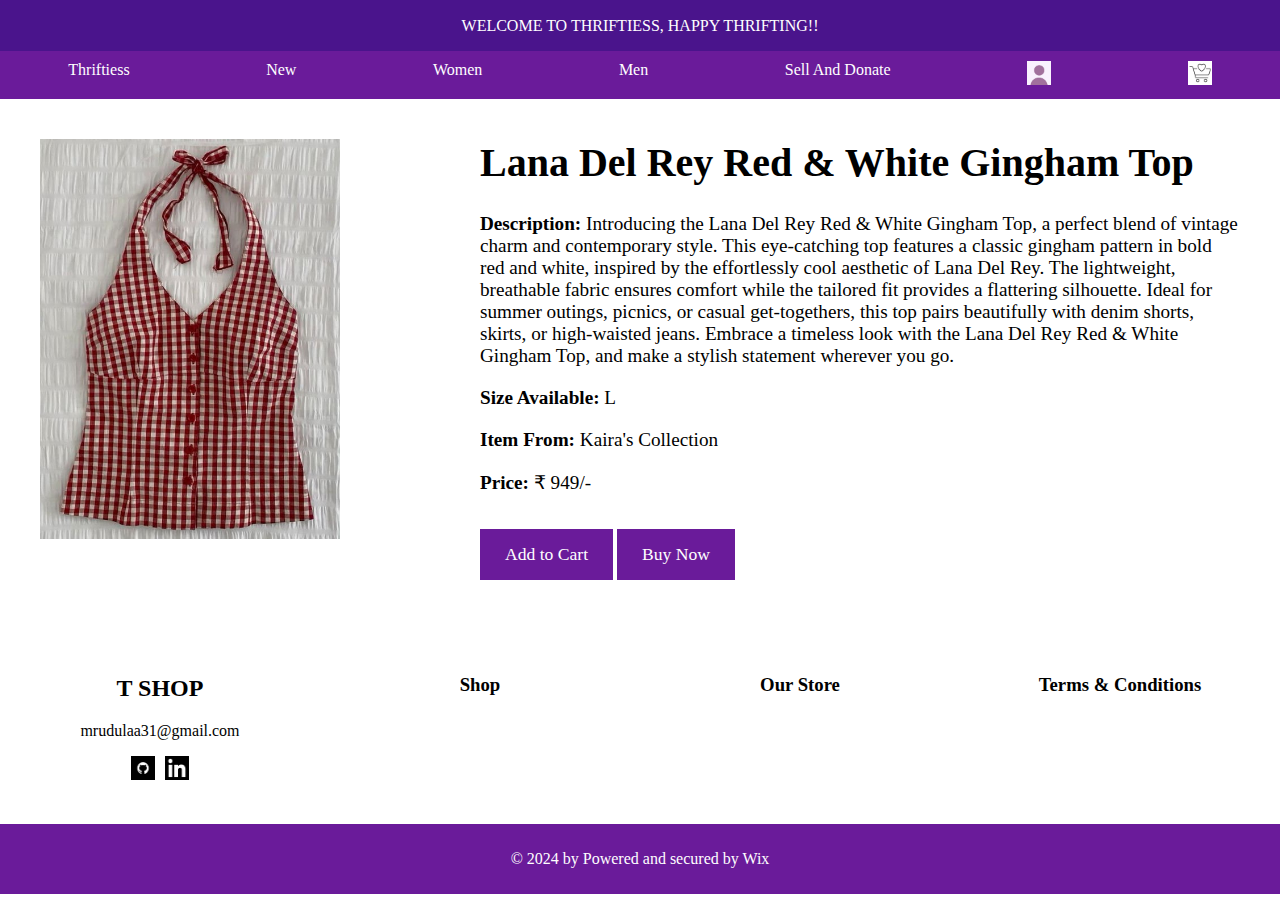
<file: 4.html>
<!DOCTYPE html>
<html lang="en">
<head>
    <meta charset="UTF-8">
    <meta name="viewport" content="width=device-width, initial-scale=1.0">
    <title>Lana Del Rey Red & White Gingham Top- Thriftiess</title>
    <link rel="stylesheet" href="styles.css">
    <style>
        /* Additional CSS for product page layout */
        .product-container {
            display: flex;
            align-items: flex-start;
            justify-content: center;
            padding: 40px; /* Increased padding for more space */
            max-width: 1200px;
            margin: 0 auto;
        }
        
        .product-image {
            flex: 1;
            padding-right: 30px; /* Increased padding to move the image further from the text */
        }
        
        .product-image img {
            width: 100%;
            max-width: 300px; /* Slightly larger image */
            height: auto;
        }
        
        .product-details {
            flex: 2;
            padding-left: 30px; /* Added padding to separate content from the image */
        }
        
        .product-details h1 {
            margin-top: 0;
            font-size: 2.5em; /* Larger font size for better readability */
        }
        
        .product-details p {
            margin: 20px 0; /* Increased margin for spacing between paragraphs */
            font-size: 1.2em; /* Larger font size for better readability */
        }
        
        .product-details .button {
            display: inline-block;
            margin: 15px 0; /* Increased margin for spacing around buttons */
            padding: 15px 25px; /* Increased padding for a more substantial button */
            color: #fff;
            background-color: #6a1b9a;
            border: none;
            cursor: pointer;
            text-align: center;
            text-decoration: none;
            font-size: 1.1em; /* Slightly larger font size for buttons */
        }
        
        .product-details .button:hover {
            background-color: #4a148c;
        }
    </style>
</head>
<body>
    <header>
        <div class="header-top">
            <p>WELCOME TO THRIFTIESS, HAPPY THRIFTING!!</p>
        </div>
        <nav>
            <ul>
                <li><a href="index.html">Thriftiess</a></li>
                <li><a href="new.html">New</a></li>
                <li><a href="women.html">Women</a></li>
                <li><a href="men.html">Men</a></li>
                <li><a href="sellanddonate.html">Sell And Donate</a></li>
                <li><a href="user.html"><img src="images/user.jpg" alt="User Icon"></a></li>
                <li><a href="cart.html"><img src="images/cart.jpg" alt="Cart Icon"></a></li>
            </ul>
        </nav>
    </header>
    <main>
        <div class="product-container">
            <div class="product-image">
                <img src="images/women/4.jpg" alt="Lana Del Rey Red & White Gingham Top">
            </div>
            <div class="product-details">
                <h1>Lana Del Rey Red & White Gingham Top</h1>
                <p><strong>Description:</strong> Introducing the Lana Del Rey Red & White Gingham Top, a perfect blend of vintage charm and contemporary style. This eye-catching top features a classic gingham pattern in bold red and white, inspired by the effortlessly cool aesthetic of Lana Del Rey. The lightweight, breathable fabric ensures comfort while the tailored fit provides a flattering silhouette. Ideal for summer outings, picnics, or casual get-togethers, this top pairs beautifully with denim shorts, skirts, or high-waisted jeans. Embrace a timeless look with the Lana Del Rey Red & White Gingham Top, and make a stylish statement wherever you go.</p>
                <p><strong>Size Available:</strong> L </p>
                <p><strong>Item From:</strong> Kaira's Collection</p>
                <p><strong>Price:</strong> ₹ 949/-</p>
                <a href="cart.html" class="button">Add to Cart</a>
                <a href="cart.html" class="button">Buy Now</a>
            </div>
        </div>
    </main>
    <footer>
        <div class="footer-section">
            <div class="footer-column">
                <h2>T SHOP</h2>
                <p>mrudulaa31@gmail.com</p>
                <div class="social-icons">
                    <a href="https://github.com/Mrudulaa031" target="_blank"><img src="images/git.png" alt="GitHub"></a>
                    <a href="https://linkedin.com/in/mrudulasachindeshpande" target="_blank"><img src="images/Li.png" alt="LinkedIn"></a>
                </div>
            </div>
            <div class="footer-column">
                <h3>Shop</h3>
                <ul>
                    <li><a href="new.html">New</a></li>
                    <li><a href="women.html">Women</a></li>
                    <li><a href="#">Men</a></li>
                </ul>
            </div>
            <div class="footer-column">
                <h3>Our Store</h3>
                <ul>
                    <li><a href="about-thrifting">About Us</a></li>
                    <li><a href="#">Subscribe</a></li>
                    <li><a href="#">FAQ</a></li>
                </ul>
            </div>
            <div class="footer-column">
                <h3>Terms & Conditions</h3>
                <ul>
                    <li><a href="#">Store Policy</a></li>
                    <li><a href="#">Shipping & Returns</a></li>
                    <li><a href="#">Payment Methods</a></li>
                </ul>
            </div>
        </div>
        <div class="footer-bottom">
            <p>&copy; 2024 by Powered and secured by <a href="https://wix.com">Wix</a></p>
        </div>
    </footer>
</body>
</html>
</file>
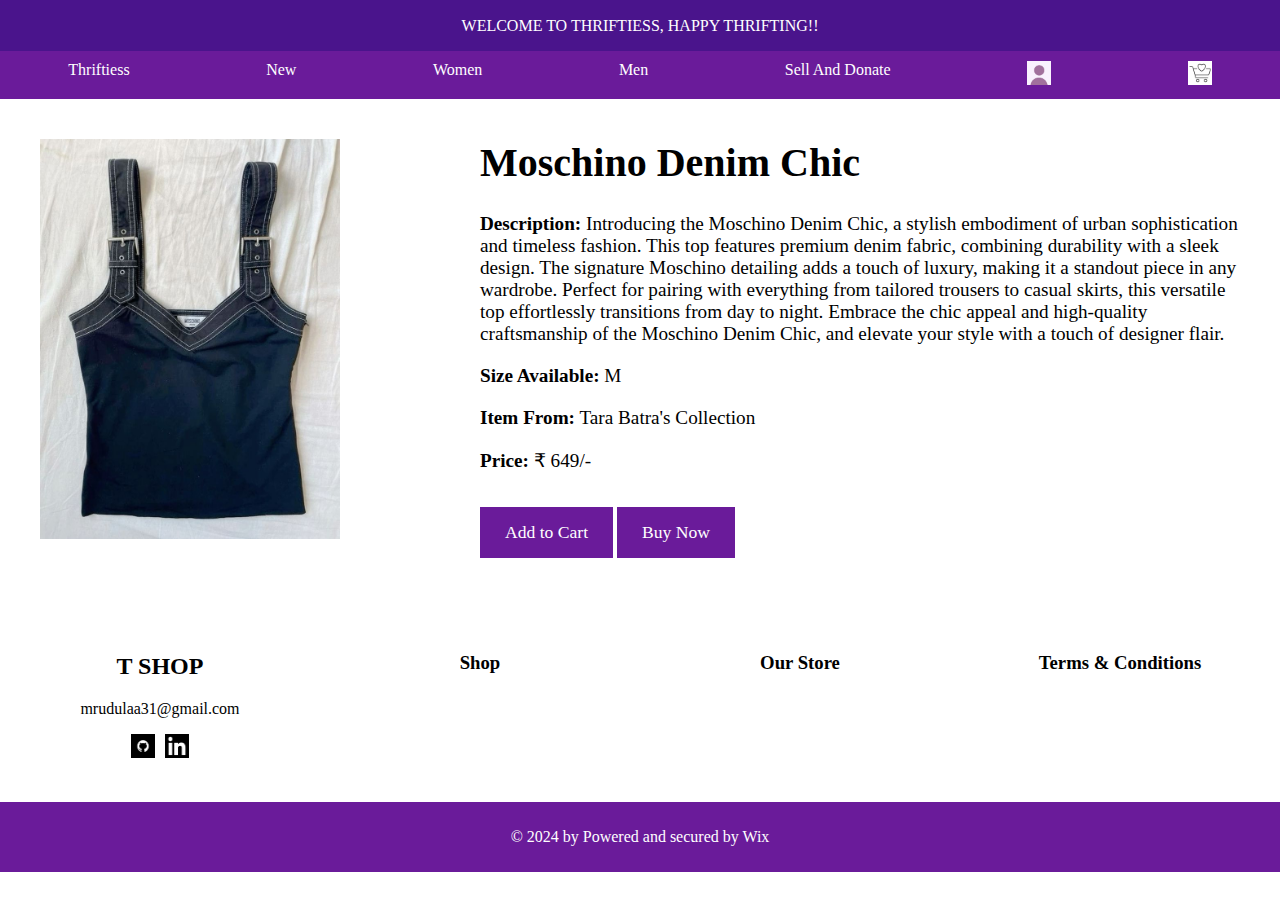
<file: 5.html>
<!DOCTYPE html>
<html lang="en">
<head>
    <meta charset="UTF-8">
    <meta name="viewport" content="width=device-width, initial-scale=1.0">
    <title>Moschino Denim Chic- Thriftiess</title>
    <link rel="stylesheet" href="styles.css">
    <style>
        /* Additional CSS for product page layout */
        .product-container {
            display: flex;
            align-items: flex-start;
            justify-content: center;
            padding: 40px; /* Increased padding for more space */
            max-width: 1200px;
            margin: 0 auto;
        }
        
        .product-image {
            flex: 1;
            padding-right: 30px; /* Increased padding to move the image further from the text */
        }
        
        .product-image img {
            width: 100%;
            max-width: 300px; /* Slightly larger image */
            height: auto;
        }
        
        .product-details {
            flex: 2;
            padding-left: 30px; /* Added padding to separate content from the image */
        }
        
        .product-details h1 {
            margin-top: 0;
            font-size: 2.5em; /* Larger font size for better readability */
        }
        
        .product-details p {
            margin: 20px 0; /* Increased margin for spacing between paragraphs */
            font-size: 1.2em; /* Larger font size for better readability */
        }
        
        .product-details .button {
            display: inline-block;
            margin: 15px 0; /* Increased margin for spacing around buttons */
            padding: 15px 25px; /* Increased padding for a more substantial button */
            color: #fff;
            background-color: #6a1b9a;
            border: none;
            cursor: pointer;
            text-align: center;
            text-decoration: none;
            font-size: 1.1em; /* Slightly larger font size for buttons */
        }
        
        .product-details .button:hover {
            background-color: #4a148c;
        }
    </style>
</head>
<body>
    <header>
        <div class="header-top">
            <p>WELCOME TO THRIFTIESS, HAPPY THRIFTING!!</p>
        </div>
        <nav>
            <ul>
                <li><a href="index.html">Thriftiess</a></li>
                <li><a href="new.html">New</a></li>
                <li><a href="women.html">Women</a></li>
                <li><a href="men.html">Men</a></li>
                <li><a href="sellanddonate.html">Sell And Donate</a></li>
                <li><a href="user.html"><img src="images/user.jpg" alt="User Icon"></a></li>
                <li><a href="cart.html"><img src="images/cart.jpg" alt="Cart Icon"></a></li>
            </ul>
        </nav>
    </header>
    <main>
        <div class="product-container">
            <div class="product-image">
                <img src="images/women/5.jpg" alt="Moschino Denim Chic">
            </div>
            <div class="product-details">
                <h1>Moschino Denim Chic</h1>
                <p><strong>Description:</strong> Introducing the Moschino Denim Chic, a stylish embodiment of urban sophistication and timeless fashion. This top features premium denim fabric, combining durability with a sleek design. The signature Moschino detailing adds a touch of luxury, making it a standout piece in any wardrobe. Perfect for pairing with everything from tailored trousers to casual skirts, this versatile top effortlessly transitions from day to night. Embrace the chic appeal and high-quality craftsmanship of the Moschino Denim Chic, and elevate your style with a touch of designer flair.</p>
                <p><strong>Size Available:</strong> M </p>
                <p><strong>Item From:</strong> Tara Batra's Collection</p>
                <p><strong>Price:</strong> ₹ 649/-</p>
                <a href="cart.html" class="button">Add to Cart</a>
                <a href="cart.html" class="button">Buy Now</a>
            </div>
        </div>
    </main>
    <footer>
        <div class="footer-section">
            <div class="footer-column">
                <h2>T SHOP</h2>
                <p>mrudulaa31@gmail.com</p>
                <div class="social-icons">
                    <a href="https://github.com/Mrudulaa031" target="_blank"><img src="images/git.png" alt="GitHub"></a>
                    <a href="https://linkedin.com/in/mrudulasachindeshpande" target="_blank"><img src="images/Li.png" alt="LinkedIn"></a>
                </div>
            </div>
            <div class="footer-column">
                <h3>Shop</h3>
                <ul>
                    <li><a href="new.html">New</a></li>
                    <li><a href="women.html">Women</a></li>
                    <li><a href="#">Men</a></li>
                </ul>
            </div>
            <div class="footer-column">
                <h3>Our Store</h3>
                <ul>
                    <li><a href="about-thrifting">About Us</a></li>
                    <li><a href="#">Subscribe</a></li>
                    <li><a href="#">FAQ</a></li>
                </ul>
            </div>
            <div class="footer-column">
                <h3>Terms & Conditions</h3>
                <ul>
                    <li><a href="#">Store Policy</a></li>
                    <li><a href="#">Shipping & Returns</a></li>
                    <li><a href="#">Payment Methods</a></li>
                </ul>
            </div>
        </div>
        <div class="footer-bottom">
            <p>&copy; 2024 by Powered and secured by <a href="https://wix.com">Wix</a></p>
        </div>
    </footer>
</body>
</html>
</file>
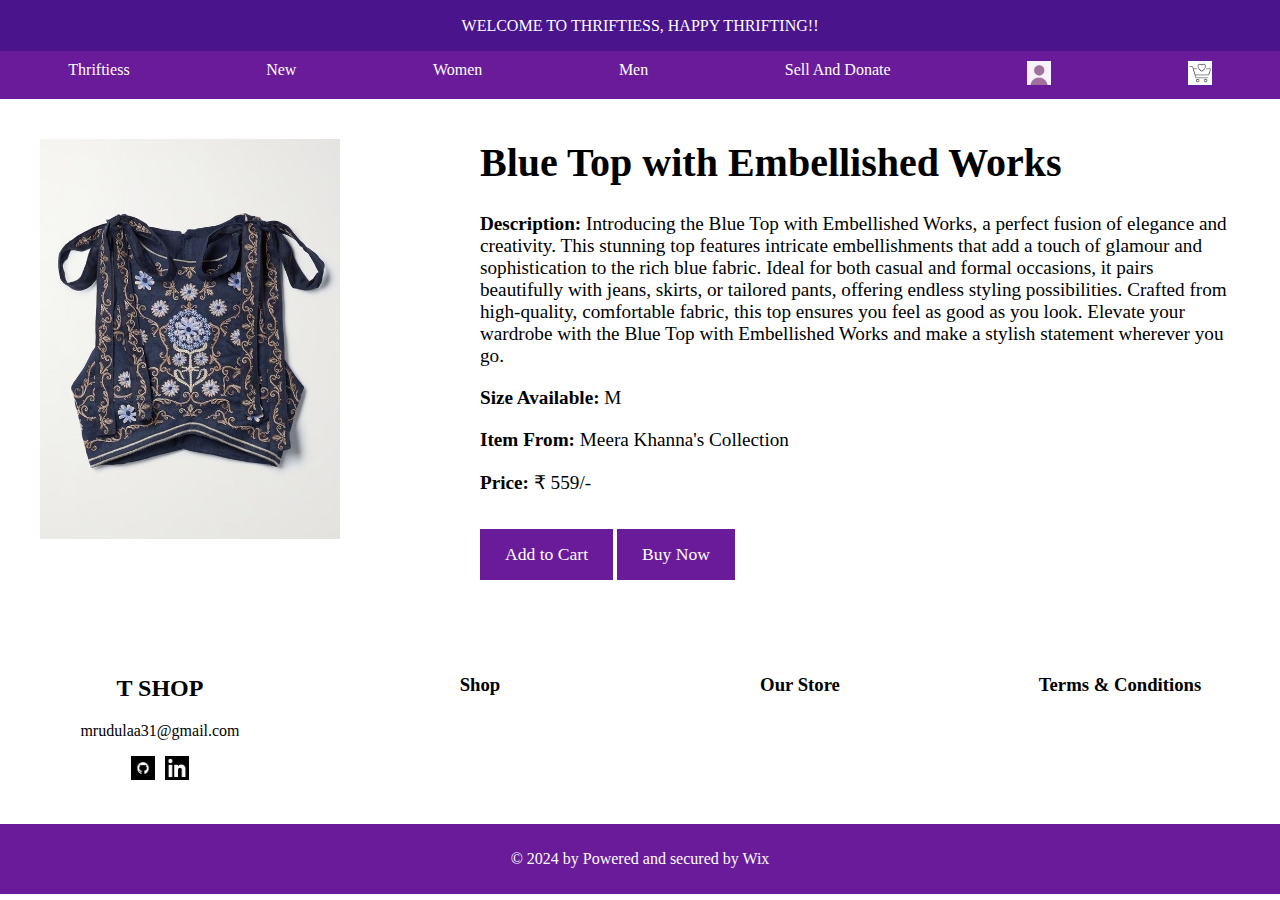
<file: 6.html>
<!DOCTYPE html>
<html lang="en">
<head>
    <meta charset="UTF-8">
    <meta name="viewport" content="width=device-width, initial-scale=1.0">
    <title>Blue Top with Embellished Works- Thriftiess</title>
    <link rel="stylesheet" href="styles.css">
    <style>
        /* Additional CSS for product page layout */
        .product-container {
            display: flex;
            align-items: flex-start;
            justify-content: center;
            padding: 40px; /* Increased padding for more space */
            max-width: 1200px;
            margin: 0 auto;
        }
        
        .product-image {
            flex: 1;
            padding-right: 30px; /* Increased padding to move the image further from the text */
        }
        
        .product-image img {
            width: 100%;
            max-width: 300px; /* Slightly larger image */
            height: auto;
        }
        
        .product-details {
            flex: 2;
            padding-left: 30px; /* Added padding to separate content from the image */
        }
        
        .product-details h1 {
            margin-top: 0;
            font-size: 2.5em; /* Larger font size for better readability */
        }
        
        .product-details p {
            margin: 20px 0; /* Increased margin for spacing between paragraphs */
            font-size: 1.2em; /* Larger font size for better readability */
        }
        
        .product-details .button {
            display: inline-block;
            margin: 15px 0; /* Increased margin for spacing around buttons */
            padding: 15px 25px; /* Increased padding for a more substantial button */
            color: #fff;
            background-color: #6a1b9a;
            border: none;
            cursor: pointer;
            text-align: center;
            text-decoration: none;
            font-size: 1.1em; /* Slightly larger font size for buttons */
        }
        
        .product-details .button:hover {
            background-color: #4a148c;
        }
    </style>
</head>
<body>
    <header>
        <div class="header-top">
            <p>WELCOME TO THRIFTIESS, HAPPY THRIFTING!!</p>
        </div>
        <nav>
            <ul>
                <li><a href="index.html">Thriftiess</a></li>
                <li><a href="new.html">New</a></li>
                <li><a href="women.html">Women</a></li>
                <li><a href="men.html">Men</a></li>
                <li><a href="sellanddonate.html">Sell And Donate</a></li>
                <li><a href="user.html"><img src="images/user.jpg" alt="User Icon"></a></li>
                <li><a href="cart.html"><img src="images/cart.jpg" alt="Cart Icon"></a></li>
            </ul>
        </nav>
    </header>
    <main>
        <div class="product-container">
            <div class="product-image">
                <img src="images/women/6.jpg" alt="Blue Top with Embellished Works">
            </div>
            <div class="product-details">
                <h1>Blue Top with Embellished Works</h1>
                <p><strong>Description:</strong> Introducing the Blue Top with Embellished Works, a perfect fusion of elegance and creativity. This stunning top features intricate embellishments that add a touch of glamour and sophistication to the rich blue fabric. Ideal for both casual and formal occasions, it pairs beautifully with jeans, skirts, or tailored pants, offering endless styling possibilities. Crafted from high-quality, comfortable fabric, this top ensures you feel as good as you look. Elevate your wardrobe with the Blue Top with Embellished Works and make a stylish statement wherever you go.</p>
                <p><strong>Size Available:</strong> M </p>
                <p><strong>Item From:</strong> Meera Khanna's Collection</p>
                <p><strong>Price:</strong> ₹ 559/-</p>
                <a href="cart.html" class="button">Add to Cart</a>
                <a href="cart.html" class="button">Buy Now</a>
            </div>
        </div>
    </main>
    <footer>
        <div class="footer-section">
            <div class="footer-column">
                <h2>T SHOP</h2>
                <p>mrudulaa31@gmail.com</p>
                <div class="social-icons">
                    <a href="https://github.com/Mrudulaa031" target="_blank"><img src="images/git.png" alt="GitHub"></a>
                    <a href="https://linkedin.com/in/mrudulasachindeshpande" target="_blank"><img src="images/Li.png" alt="LinkedIn"></a>
                </div>
            </div>
            <div class="footer-column">
                <h3>Shop</h3>
                <ul>
                    <li><a href="new.html">New</a></li>
                    <li><a href="women.html">Women</a></li>
                    <li><a href="#">Men</a></li>
                </ul>
            </div>
            <div class="footer-column">
                <h3>Our Store</h3>
                <ul>
                    <li><a href="about-thrifting">About Us</a></li>
                    <li><a href="#">Subscribe</a></li>
                    <li><a href="#">FAQ</a></li>
                </ul>
            </div>
            <div class="footer-column">
                <h3>Terms & Conditions</h3>
                <ul>
                    <li><a href="#">Store Policy</a></li>
                    <li><a href="#">Shipping & Returns</a></li>
                    <li><a href="#">Payment Methods</a></li>
                </ul>
            </div>
        </div>
        <div class="footer-bottom">
            <p>&copy; 2024 by Powered and secured by <a href="https://wix.com">Wix</a></p>
        </div>
    </footer>
</body>
</html>
</file>
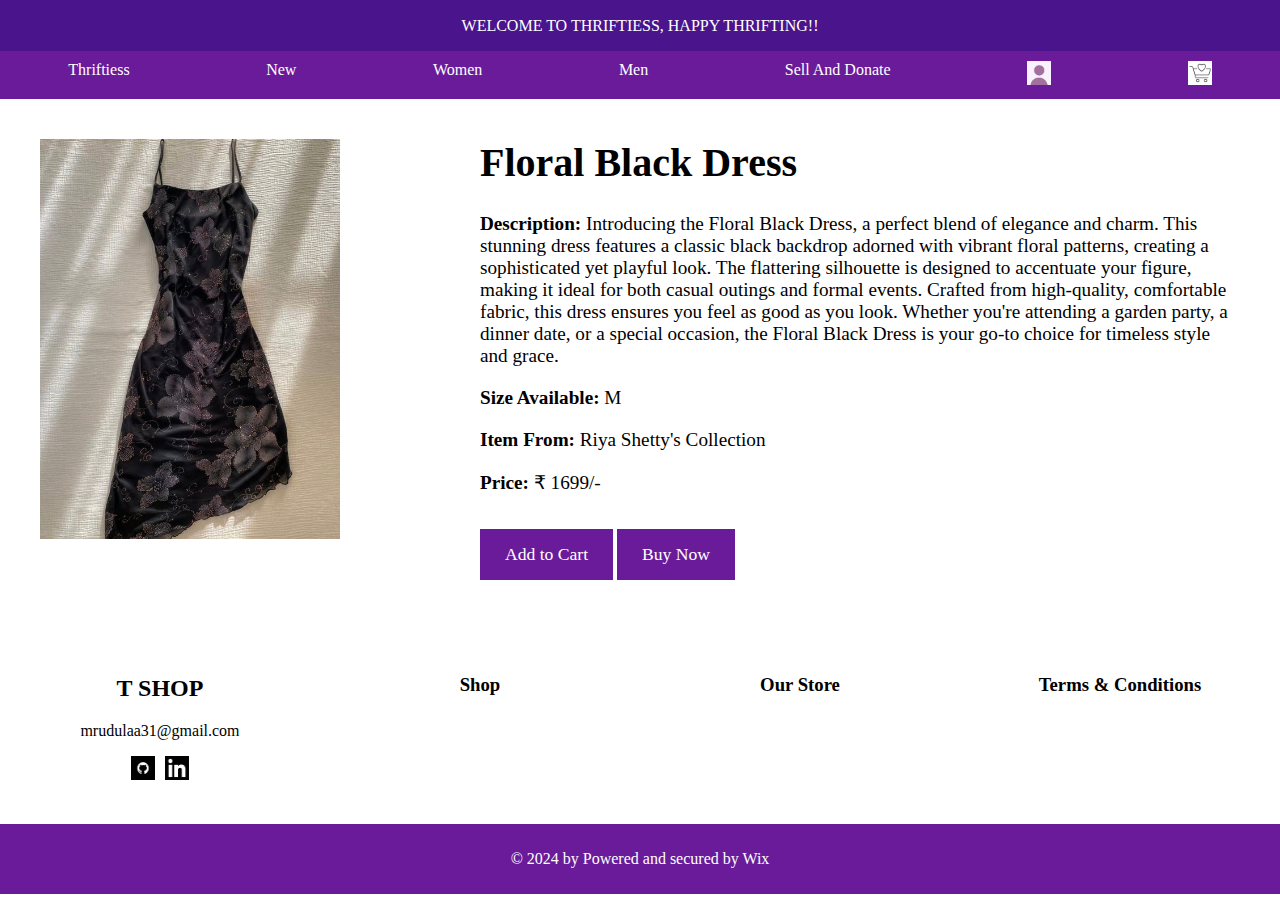
<file: 7.html>
<!DOCTYPE html>
<html lang="en">
<head>
    <meta charset="UTF-8">
    <meta name="viewport" content="width=device-width, initial-scale=1.0">
    <title>Floral Black Dress- Thriftiess</title>
    <link rel="stylesheet" href="styles.css">
    <style>
        /* Additional CSS for product page layout */
        .product-container {
            display: flex;
            align-items: flex-start;
            justify-content: center;
            padding: 40px; /* Increased padding for more space */
            max-width: 1200px;
            margin: 0 auto;
        }
        
        .product-image {
            flex: 1;
            padding-right: 30px; /* Increased padding to move the image further from the text */
        }
        
        .product-image img {
            width: 100%;
            max-width: 300px; /* Slightly larger image */
            height: auto;
        }
        
        .product-details {
            flex: 2;
            padding-left: 30px; /* Added padding to separate content from the image */
        }
        
        .product-details h1 {
            margin-top: 0;
            font-size: 2.5em; /* Larger font size for better readability */
        }
        
        .product-details p {
            margin: 20px 0; /* Increased margin for spacing between paragraphs */
            font-size: 1.2em; /* Larger font size for better readability */
        }
        
        .product-details .button {
            display: inline-block;
            margin: 15px 0; /* Increased margin for spacing around buttons */
            padding: 15px 25px; /* Increased padding for a more substantial button */
            color: #fff;
            background-color: #6a1b9a;
            border: none;
            cursor: pointer;
            text-align: center;
            text-decoration: none;
            font-size: 1.1em; /* Slightly larger font size for buttons */
        }
        
        .product-details .button:hover {
            background-color: #4a148c;
        }
    </style>
</head>
<body>
    <header>
        <div class="header-top">
            <p>WELCOME TO THRIFTIESS, HAPPY THRIFTING!!</p>
        </div>
        <nav>
            <ul>
                <li><a href="index.html">Thriftiess</a></li>
                <li><a href="new.html">New</a></li>
                <li><a href="women.html">Women</a></li>
                <li><a href="men.html">Men</a></li>
                <li><a href="sellanddonate.html">Sell And Donate</a></li>
                <li><a href="user.html"><img src="images/user.jpg" alt="User Icon"></a></li>
                <li><a href="cart.html"><img src="images/cart.jpg" alt="Cart Icon"></a></li>
            </ul>
        </nav>
    </header>
    <main>
        <div class="product-container">
            <div class="product-image">
                <img src="images/women/7.jpg" alt="Floral Black Dress">
            </div>
            <div class="product-details">
                <h1>Floral Black Dress</h1>
                <p><strong>Description:</strong> Introducing the Floral Black Dress, a perfect blend of elegance and charm. This stunning dress features a classic black backdrop adorned with vibrant floral patterns, creating a sophisticated yet playful look. The flattering silhouette is designed to accentuate your figure, making it ideal for both casual outings and formal events. Crafted from high-quality, comfortable fabric, this dress ensures you feel as good as you look. Whether you're attending a garden party, a dinner date, or a special occasion, the Floral Black Dress is your go-to choice for timeless style and grace.</p>
                <p><strong>Size Available:</strong> M </p>
                <p><strong>Item From:</strong> Riya Shetty's Collection</p>
                <p><strong>Price:</strong> ₹ 1699/-</p>
                <a href="cart.html" class="button">Add to Cart</a>
                <a href="cart.html" class="button">Buy Now</a>
            </div>
        </div>
    </main>
    <footer>
        <div class="footer-section">
            <div class="footer-column">
                <h2>T SHOP</h2>
                <p>mrudulaa31@gmail.com</p>
                <div class="social-icons">
                    <a href="https://github.com/Mrudulaa031" target="_blank"><img src="images/git.png" alt="GitHub"></a>
                    <a href="https://linkedin.com/in/mrudulasachindeshpande" target="_blank"><img src="images/Li.png" alt="LinkedIn"></a>
                </div>
            </div>
            <div class="footer-column">
                <h3>Shop</h3>
                <ul>
                    <li><a href="new.html">New</a></li>
                    <li><a href="women.html">Women</a></li>
                    <li><a href="#">Men</a></li>
                </ul>
            </div>
            <div class="footer-column">
                <h3>Our Store</h3>
                <ul>
                    <li><a href="about-thrifting">About Us</a></li>
                    <li><a href="#">Subscribe</a></li>
                    <li><a href="#">FAQ</a></li>
                </ul>
            </div>
            <div class="footer-column">
                <h3>Terms & Conditions</h3>
                <ul>
                    <li><a href="#">Store Policy</a></li>
                    <li><a href="#">Shipping & Returns</a></li>
                    <li><a href="#">Payment Methods</a></li>
                </ul>
            </div>
        </div>
        <div class="footer-bottom">
            <p>&copy; 2024 by Powered and secured by <a href="https://wix.com">Wix</a></p>
        </div>
    </footer>
</body>
</html>
</file>
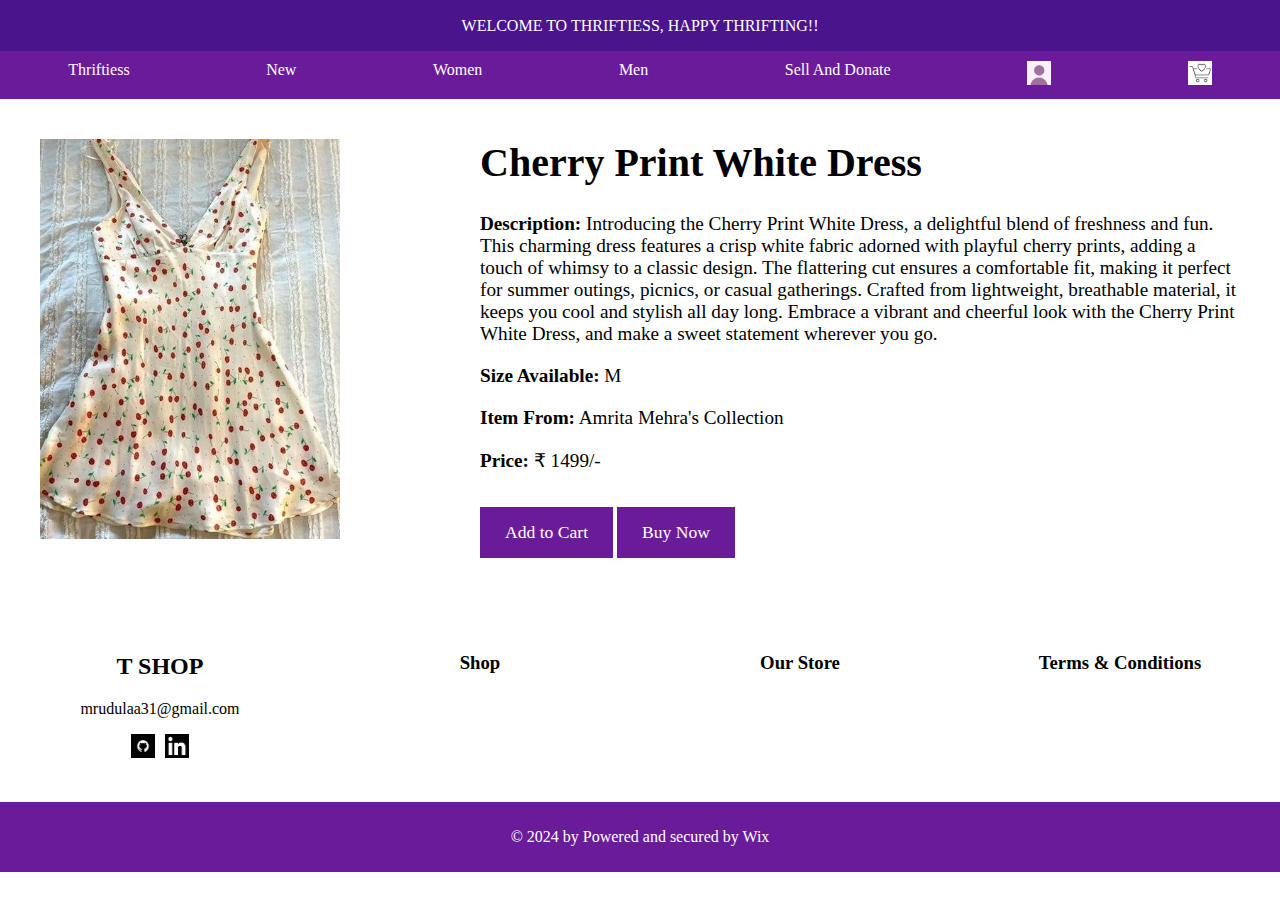
<file: 8.html>
<!DOCTYPE html>
<html lang="en">
<head>
    <meta charset="UTF-8">
    <meta name="viewport" content="width=device-width, initial-scale=1.0">
    <title>Cherry Print White Dress- Thriftiess</title>
    <link rel="stylesheet" href="styles.css">
    <style>
        /* Additional CSS for product page layout */
        .product-container {
            display: flex;
            align-items: flex-start;
            justify-content: center;
            padding: 40px; /* Increased padding for more space */
            max-width: 1200px;
            margin: 0 auto;
        }
        
        .product-image {
            flex: 1;
            padding-right: 30px; /* Increased padding to move the image further from the text */
        }
        
        .product-image img {
            width: 100%;
            max-width: 300px; /* Slightly larger image */
            height: auto;
        }
        
        .product-details {
            flex: 2;
            padding-left: 30px; /* Added padding to separate content from the image */
        }
        
        .product-details h1 {
            margin-top: 0;
            font-size: 2.5em; /* Larger font size for better readability */
        }
        
        .product-details p {
            margin: 20px 0; /* Increased margin for spacing between paragraphs */
            font-size: 1.2em; /* Larger font size for better readability */
        }
        
        .product-details .button {
            display: inline-block;
            margin: 15px 0; /* Increased margin for spacing around buttons */
            padding: 15px 25px; /* Increased padding for a more substantial button */
            color: #fff;
            background-color: #6a1b9a;
            border: none;
            cursor: pointer;
            text-align: center;
            text-decoration: none;
            font-size: 1.1em; /* Slightly larger font size for buttons */
        }
        
        .product-details .button:hover {
            background-color: #4a148c;
        }
    </style>
</head>
<body>
    <header>
        <div class="header-top">
            <p>WELCOME TO THRIFTIESS, HAPPY THRIFTING!!</p>
        </div>
        <nav>
            <ul>
                <li><a href="index.html">Thriftiess</a></li>
                <li><a href="new.html">New</a></li>
                <li><a href="women.html">Women</a></li>
                <li><a href="men.html">Men</a></li>
                <li><a href="sellanddonate.html">Sell And Donate</a></li>
                <li><a href="user.html"><img src="images/user.jpg" alt="User Icon"></a></li>
                <li><a href="cart.html"><img src="images/cart.jpg" alt="Cart Icon"></a></li>
            </ul>
        </nav>
    </header>
    <main>
        <div class="product-container">
            <div class="product-image">
                <img src="images/women/8.jpg" alt="Cherry Print White Dress">
            </div>
            <div class="product-details">
                <h1>Cherry Print White Dress</h1>
                <p><strong>Description:</strong> Introducing the Cherry Print White Dress, a delightful blend of freshness and fun. This charming dress features a crisp white fabric adorned with playful cherry prints, adding a touch of whimsy to a classic design. The flattering cut ensures a comfortable fit, making it perfect for summer outings, picnics, or casual gatherings. Crafted from lightweight, breathable material, it keeps you cool and stylish all day long. Embrace a vibrant and cheerful look with the Cherry Print White Dress, and make a sweet statement wherever you go.</p>
                <p><strong>Size Available:</strong> M </p>
                <p><strong>Item From:</strong> Amrita Mehra's Collection</p>
                <p><strong>Price:</strong> ₹ 1499/-</p>
                <a href="cart.html" class="button">Add to Cart</a>
                <a href="cart.html" class="button">Buy Now</a>
            </div>
        </div>
    </main>
    <footer>
        <div class="footer-section">
            <div class="footer-column">
                <h2>T SHOP</h2>
                <p>mrudulaa31@gmail.com</p>
                <div class="social-icons">
                    <a href="https://github.com/Mrudulaa031" target="_blank"><img src="images/git.png" alt="GitHub"></a>
                    <a href="https://linkedin.com/in/mrudulasachindeshpande" target="_blank"><img src="images/Li.png" alt="LinkedIn"></a>
                </div>
            </div>
            <div class="footer-column">
                <h3>Shop</h3>
                <ul>
                    <li><a href="new.html">New</a></li>
                    <li><a href="women.html">Women</a></li>
                    <li><a href="#">Men</a></li>
                </ul>
            </div>
            <div class="footer-column">
                <h3>Our Store</h3>
                <ul>
                    <li><a href="about-thrifting">About Us</a></li>
                    <li><a href="#">Subscribe</a></li>
                    <li><a href="#">FAQ</a></li>
                </ul>
            </div>
            <div class="footer-column">
                <h3>Terms & Conditions</h3>
                <ul>
                    <li><a href="#">Store Policy</a></li>
                    <li><a href="#">Shipping & Returns</a></li>
                    <li><a href="#">Payment Methods</a></li>
                </ul>
            </div>
        </div>
        <div class="footer-bottom">
            <p>&copy; 2024 by Powered and secured by <a href="https://wix.com">Wix</a></p>
        </div>
    </footer>
</body>
</html>
</file>
<file: styles.css>
/* Base styles */
body {
    margin: 0;
    font-family:Times New Roman, Times, serif;
}

header {
    background-color: #6a1b9a;
    color: white;
}

.header-top {
    text-align: center;
    padding: 0.5px;
    background-color: #4a148c;
}

nav ul {
    display: flex;
    justify-content: space-around;
    list-style: none;
    padding: 10px 0;
    margin: 0;
    background-color: #6a1b9a;
}

nav ul li a {
    color: white;
    text-decoration: none;
    padding: 10px 20px;
}

/* Adjust size of user and cart icons */
nav ul li a img {
    width: 24px; /* Adjust width as needed */
    height: 24px; /* Adjust height as needed */
}

.hero {
    background-color: #f3e5f5;
    text-align: center;
    padding: 50px 20px;
}

.hero h1 {
    color: #6a1b9a;
    font-size: 3em;
}

.hero p {
    font-size: 1.5em;
    color: #6a1b9a;
}

.hero button {
    background-color: #8e24aa;
    color: white;
    padding: 10px 20px;
    border: none;
    cursor: pointer;
}

.hero button:hover {
    background-color: #6a1b9a;
}

.products {
    display: flex;
    flex-wrap: wrap; /* Allows wrapping of items to next line */
    justify-content: center; /* Centers the items */
    padding: 20px;
}

.product {
    margin: 10px;
    text-align: center; /* Centers text and images within product div */
    flex: 1 1 calc(33.333% - 20px); /* Creates a 3x2 grid with spacing */
    max-width: calc(33.333% - 20px); /* Limits width to ensure proper alignment */
}
.product a {
    text-decoration: none; /* Remove underline from links */
}
.product a:visited {
    color: black; /* Ensure visited links are black */
}


.product img {
    width: 100%;
    max-width: 200px;
    height: auto;
}

.product p {
    color: black; /* Set text color to black */
}

.about-thrifting {
    padding: 20px;
    background-color: #f3e5f5;
    color: #4a148c;
    font-size: 1.1em;
    line-height: 1.6;
    text-align: center;
}
.about-thrifting h3 {
    font-size: 50px;
    text-align: center;
}

footer {
    background-color: #6a1b9a;
    color: white;
}

.footer-section {
    display: flex;
    justify-content: space-around;
    padding: 20px 0;
    background-color: white;
    color: black;
}

.footer-column {
    flex: 1;
    padding: 0 20px;
    text-align: center;
}

.footer-column h2, .footer-column h3 {
    color: #000;
}

.footer-column ul {
    list-style: none;
    padding: 0;
}

.footer-column ul li {
    margin: 10px 0;
}

/* Remove underline and color for all links */
/* Retain color for top bar links and remove underline */
.footer-column ul li a,
nav ul li a {
    text-decoration: none;
    color: white; /* Ensure top bar links are white */
}
/* Retain color for top bar links and remove underline */
.footer-column ul li a,
nav ul li a {
    text-decoration: none;
    color: white; /* Ensure top bar links are white */
}
/* Retain color for top bar links and remove underline */
.footer-column ul li a,
nav ul li a {
    text-decoration: none;
    color: white; /* Ensure top bar links are white */
}


.footer-column ul li a:visited,
nav ul li a:visited {
    color: white; /* Ensure visited top bar links are white */
}


.social-icons {
    display: flex;
    justify-content: center;
    margin-top: 10px;
}

.social-icons a {
    margin: 0 5px;
}

.social-icons a img {
    width: 24px; /* Adjust width as needed */
    height: 24px; /* Adjust height as needed */
}

.footer-bottom {
    text-align: center;
    padding: 10px 0;
    background-color: #6a1b9a;
    color: white;
}

.footer-bottom a {
    color: white;
    text-decoration: none;
}

/* Media queries for mobile responsiveness */
@media (max-width: 768px) {
    nav ul {
        flex-direction: column;
    }

    .products {
        flex-direction: column;
        align-items: center;
    }

    .product {
        margin: 10px 0;
        flex: 1 1 100%;
        max-width: 100%;
    }

    .product img {
        width: 100%;
        max-width: 200px;
        height: auto;
    }

    .about-thrifting {
        font-size: 1em;
        padding: 15px;
    }

    .footer-section {
        flex-direction: column;
        align-items: center;
    }

    .footer-column {
        padding: 10px 0;
    }

    .social-icons {
        flex-direction: column;
    }

    .social-icons a {
        margin: 5px 0;
    }
}

.product-detail {
    text-align: center;
    padding: 20px;
}

.product-detail img {
    width: 100%;
    max-width: 400px;
    height: auto;
}

.product-detail h1 {
    color: #6a1b9a;
    font-size: 2em;
}

.product-detail p {
    font-size: 1.2em;
    margin: 10px 0;
}

.product-buttons {
    margin-top: 20px;
}

.product-buttons button {
    background-color: #8e24aa;
    color: white;
    padding: 10px 20px;
    border: none;
    cursor: pointer;
    margin: 5px;
    font-size: 1em;
}

.product-buttons button:hover {
    background-color: #6a1b9a;
}
/* Form Container Styles */
.form-container {
    max-width: 600px;
    margin: 0 auto;
    padding: 20px;
    background-color: #f9f9f9;
    border-radius: 8px;
    box-shadow: 0 0 10px rgba(0, 0, 0, 0.1);
}

.form-group {
    margin-bottom: 15px;
}

.form-group label {
    display: block;
    margin-bottom: 5px;
    font-weight: bold;
}

.form-group input[type="text"],
.form-group input[type="number"],
.form-group input[type="file"],
.form-group select {
    width: 100%;
    padding: 8px;
    border: 1px solid #ddd;
    border-radius: 4px;
}

.form-group input[type="radio"] {
    margin-right: 5px;
}

.form-group input[type="submit"] {
    background-color: #6a1b9a;
    color: white;
    border: none;
    padding: 10px 15px;
    border-radius: 4px;
    cursor: pointer;
}

.form-group input[type="submit"]:hover {
    background-color: #4a148c;
}

/* Hide price group initially */
#price-group {
    display: none;
}




.cart-table {
    width: 100%;
    border-collapse: collapse;
    margin-bottom: 20px;
}

.cart-table th, .cart-table td {
    border: 1px solid #ddd;
    padding: 10px;
    text-align: center;
}

.cart-table th {
    background-color: #f4f4f4;
    color: #333;
}

.quantity-input {
    width: 60px;
    text-align: center;
}

.remove-btn {
    background-color: #e74c3c;
    color: #fff;
    border: none;
    padding: 5px 10px;
    border-radius: 4px;
    cursor: pointer;
}

.remove-btn:hover {
    background-color: #c0392b;
}

.cart-summary {
    text-align: right;
}

.cart-summary p {
    font-size: 18px;
    font-weight: bold;
}

.checkout-btn {
    background-color: #3498db;
    color: #fff;
    border: none;
    padding: 10px 20px;
    border-radius: 4px;
    cursor: pointer;
    font-size: 16px;
}

.checkout-btn:hover {
    background-color: #2980b9;
}
</file>
